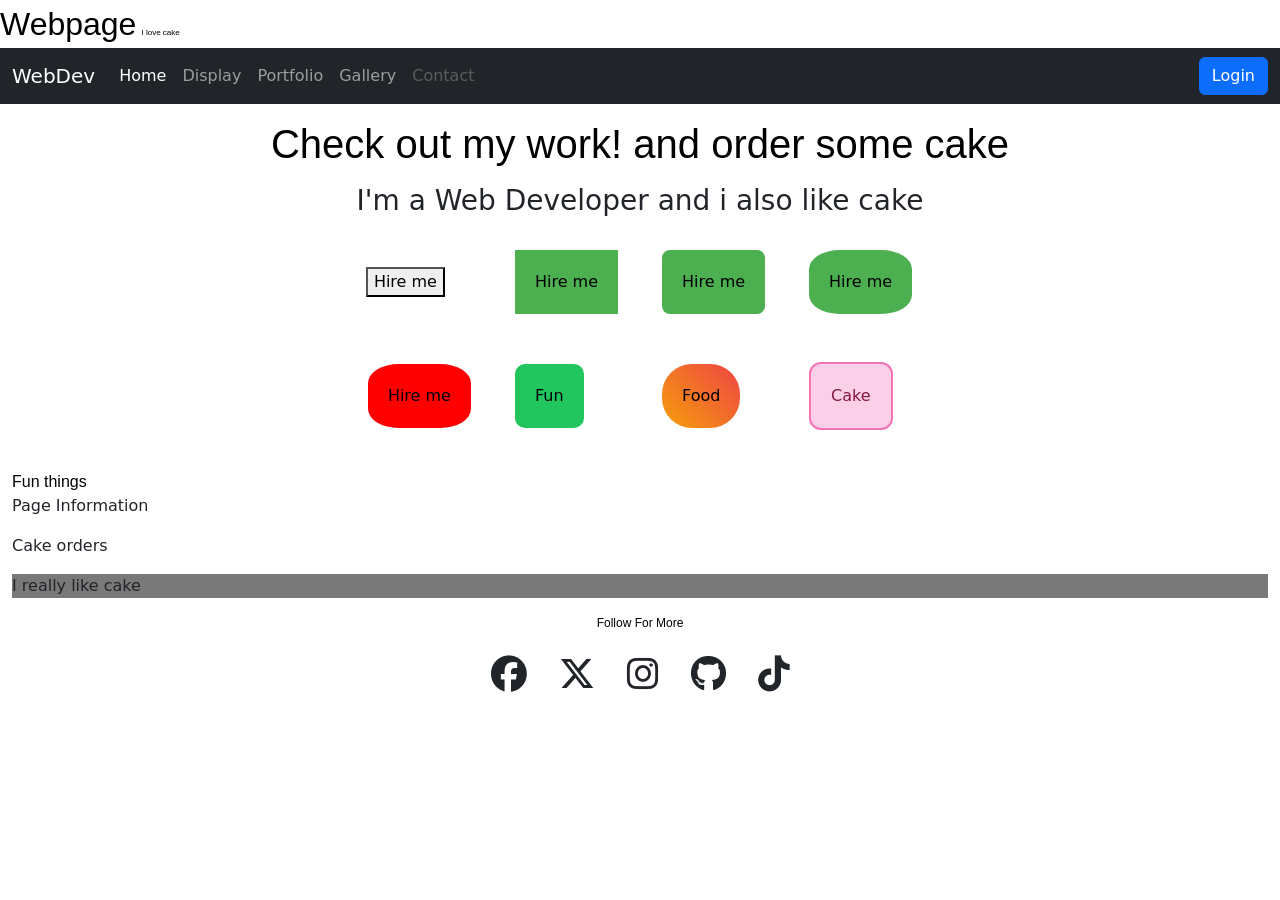
<file: Version4.0/user26.html/index.html>
<!DOCTYPE html>
<html lang="en">
<!--Version 4.0
Name:
Date Completed:
-->

<head>
    <title>Hire Me For Your Web Development Needs or if you need some cake</title>
<span class="title title-large">Webpage</span>
<span class="title title-small">I love cake</span>
    <!-- Meta -->
    <meta charset="utf-8">
    <meta http-equiv="X-UA-Compatible" content="IE=edge">
    <meta name="viewport" content="width=device-width, initial-scale=1, shrink-to-fit=no">
    <meta name="description" content="SHS WebDev Version 4.0 - Index">

    <!-- CSS -->
    <!-- Bootstrap -->
    <link rel="stylesheet" href="https://cdnjs.cloudflare.com/ajax/libs/bootstrap/5.3.2/css/bootstrap.css">

    <!-- Font Awesome -->
    <link rel="stylesheet" href="https://cdnjs.cloudflare.com/ajax/libs/font-awesome/6.5.1/css/all.min.css">

    <!-- Animate -->
    <link rel="stylesheet" href="https://cdnjs.cloudflare.com/ajax/libs/animate.css/4.1.1/animate.min.css">

    <!-- Custom -->
    <link rel="stylesheet" href="CSS/style.css">

    <!-- JavaScript -->
    <script src="https://cdnjs.cloudflare.com/ajax/libs/jquery/3.7.1/jquery.min.js"></script>
    <script src="https://cdnjs.cloudflare.com/ajax/libs/popper.js/2.11.8/umd/popper.min.js"></script>
    <script src="https://cdnjs.cloudflare.com/ajax/libs/bootstrap/5.3.2/js/bootstrap.bundle.min.js"></script>

    <!-- Inline styles -->
    <style type="text/css">
        footer {
            font-size: 12px;
            text-align: center;
        }
    </style>
</head>

<body>

<!---------------- NAV BAR ---------------->
<nav class="navbar navbar-expand-md navbar-dark bg-dark">
    <div class="container-fluid">

        <a href="http://shakonet.isd720.com" class="navbar-brand">WebDev</a>

        <button class="navbar-toggler" type="button" data-bs-toggle="collapse" data-bs-target="#collapsibleNavbar">
            <span class="navbar-toggler-icon"></span>
        </button>

        <div class="collapse navbar-collapse" id="collapsibleNavbar">

            <ul class="navbar-nav me-auto">

                <li class="nav-item">
                    <a href="#" class="nav-link active">Home</a>
                </li>

                <li class="nav-item">
                    <a href="display.html" class="nav-link">Display</a>
                </li>

                <li class="nav-item">
                    <a href="portfolio.html" class="nav-link">Portfolio</a>
                </li>

                <li class="nav-item">
                    <a href="gallery.html" class="nav-link">Gallery</a>
                </li>

                <li class="nav-item">
                    <a href="mailto:sample@gmail.com?Subject=Hello" class="nav-link disabled" tabindex="-1">Contact</a>
                </li>

            </ul>

            <form class="d-flex">
                <button class="btn btn-primary" type="button">Login</button>
            </form>

        </div>
    </div>
</nav>

<!---------------- MAIN CONTENT ---------------->
<main class="container-fluid mt-3">

    <h1 class="text-left my-3 title" tabindex="0">Check out my work! and order some cake</h1>

    <h3 id="topHeading">I'm a Web Developer and i also like cake</h3>

    <table id="hireButtons">

        <tr>
            <td><button>Hire me</button></td>
            <td><button class="button">Hire me</button></td>
            <td><button class="button button-largeRadius">Hire me</button></td>
            <td><button class="button button-smallRadius">Hire me</button></td>
        </tr>

        <tr>
            <td><button class="button button-smallRadius red">Hire me</button></td>
            <td><button class="button fun">Fun</button></td>
            <td><button class="button food">Food</button></td>
            <td><button class="button cake">Cake</button></td>
        </tr>

    </table>

    <div class="pt-3">  

        <span class="title">Fun things</span>

        <div class="content">
            <p>Page Information</p>
            <p>Cake orders</p>
        </div>

        <p id="morecontent">I really like cake</p>

    </div>

</main>

<!---------------- FOOTER ---------------->
<footer>
<table id="hireButtons">

<table id="footerTable">
    <span class="title">Follow For More</span>

    <div class="container py-4" id="footerTable">

        <ul class="list-unstyled d-flex justify-content-center">

            <li class="mx-3"><i class="fa-brands fa-facebook fa-3x"></i></li>
            <li class="mx-3"><i class="fa-brands fa-x-twitter fa-3x"></i></li>
            <li class="mx-3"><i class="fa-brands fa-instagram fa-3x"></i></li>
            <li class="mx-3"><i class="fa-brands fa-github fa-3x"></i></li>
            <li class="mx-3"><i class="fa-brands fa-tiktok fa-3x"></i></li>

        </ul>

    </div>

</footer>

</body>
</html>
</file>
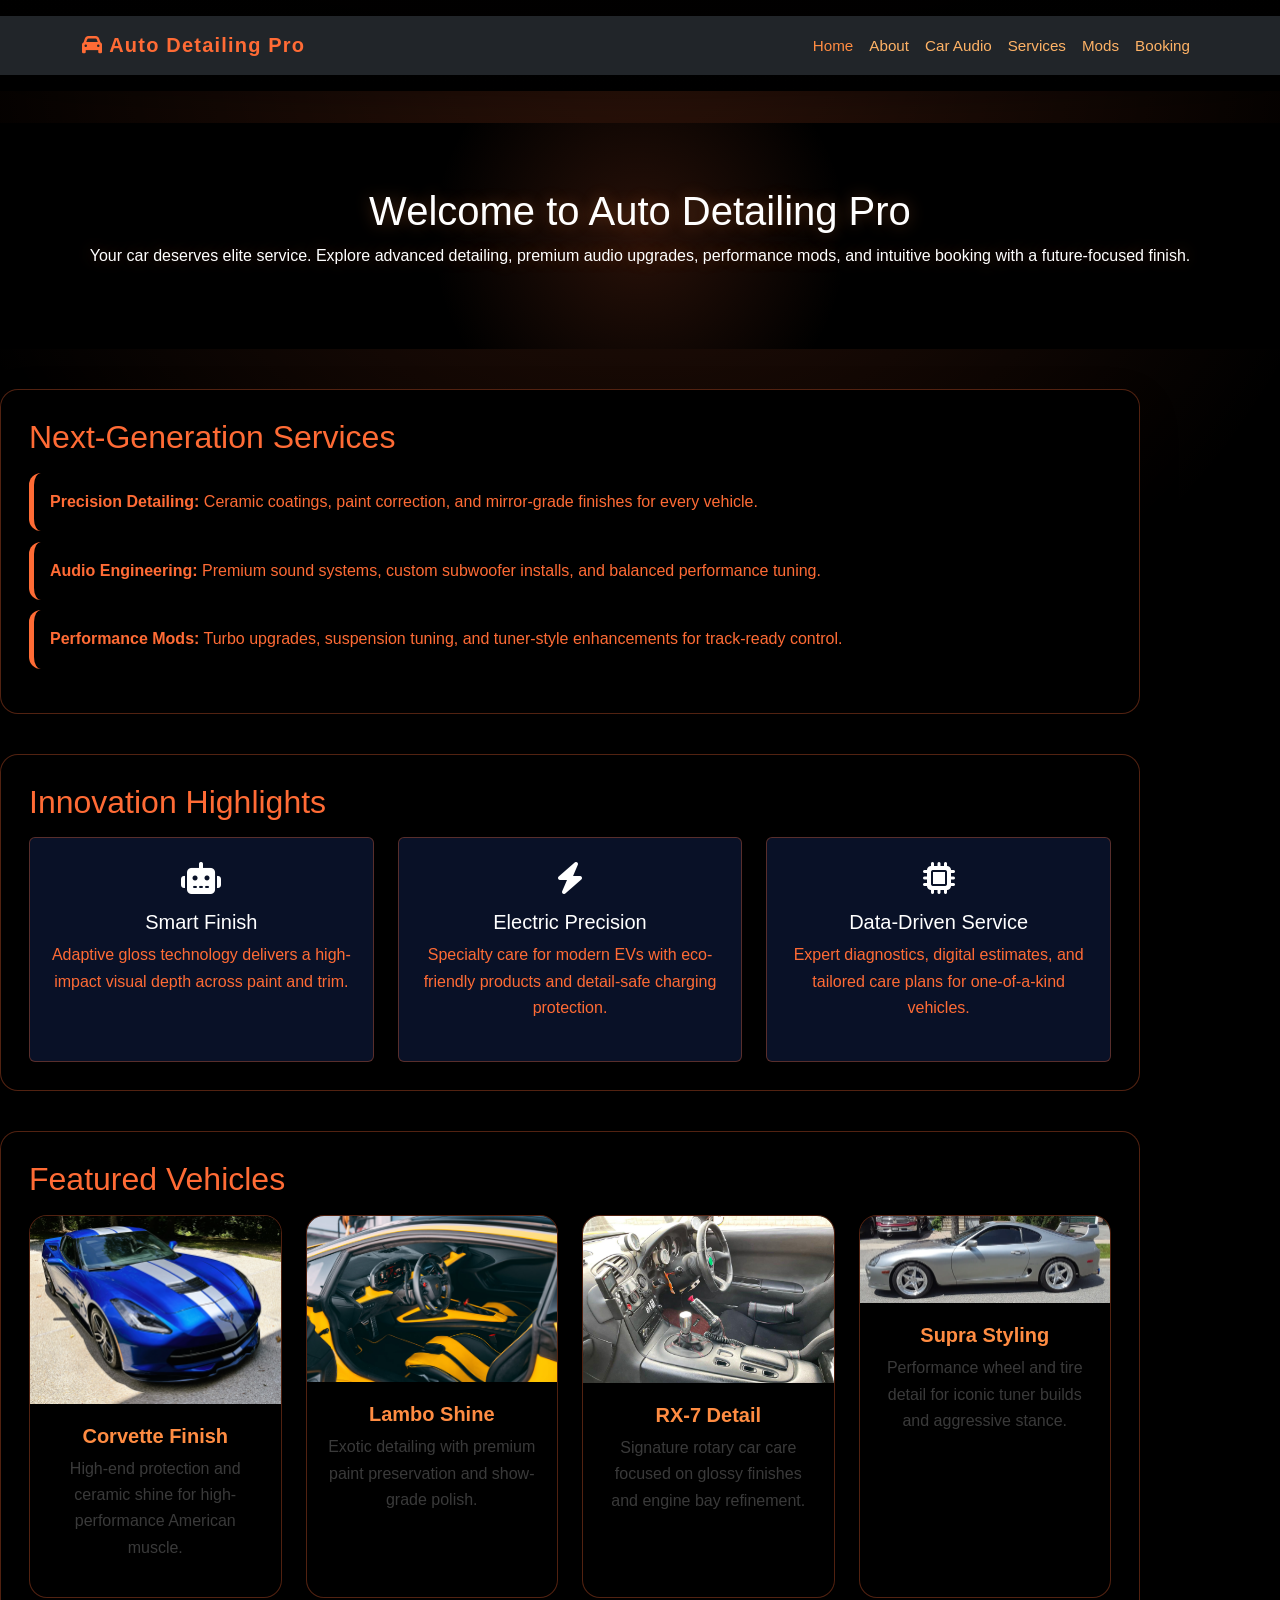
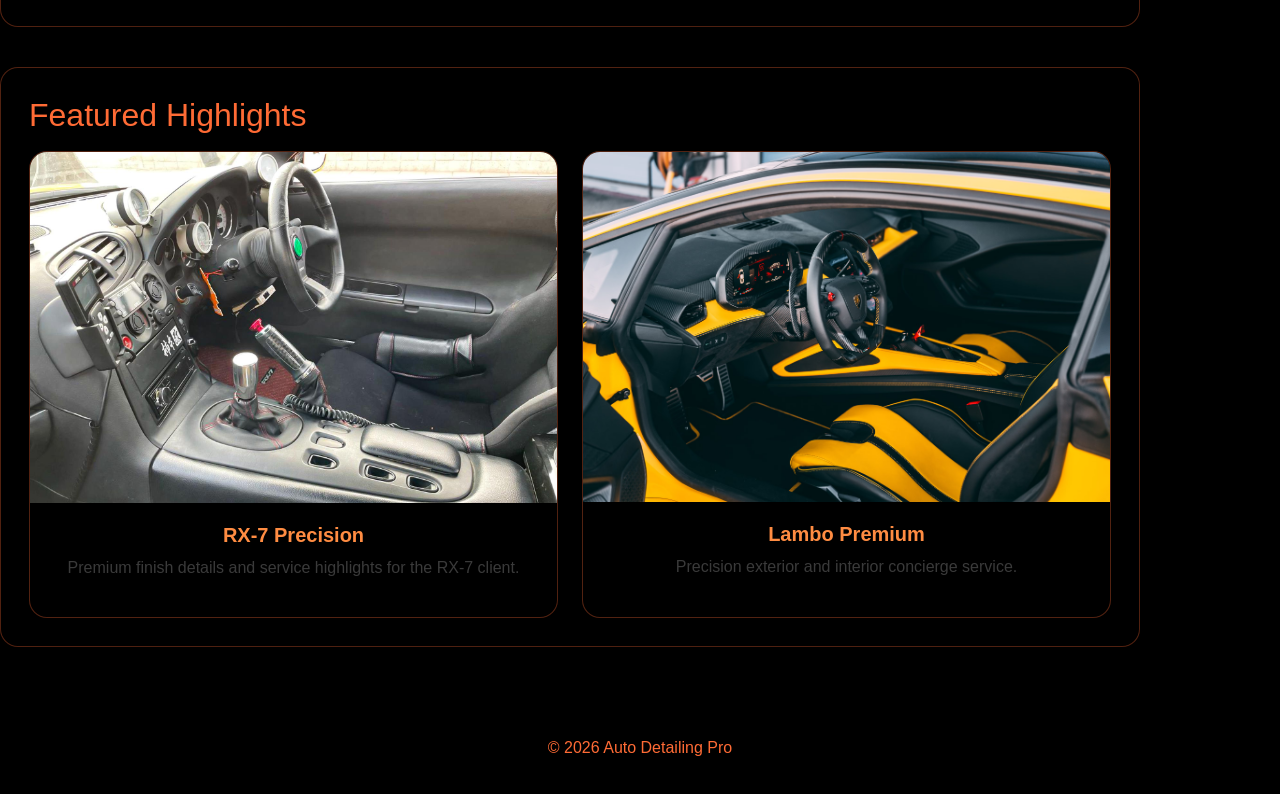
<file: Version6.0/user26.html/index.html>
<!DOCTYPE html>
<html lang="en">
<head>
<meta charset="UTF-8">
<meta name="viewport" content="width=device-width, initial-scale=1.0">
<title>Auto Detailing Pro - Home</title>

<link href="https://cdn.jsdelivr.net/npm/bootstrap@5.3.0/dist/css/bootstrap.min.css" rel="stylesheet">
<link rel="stylesheet" href="https://cdnjs.cloudflare.com/ajax/libs/font-awesome/6.4.0/css/all.min.css">
<link rel="stylesheet" href="CSS/styles.css">
<link rel="icon" type="image/png" href="favicon.png">
</head>

<body>

<header>
<nav class="navbar navbar-expand-lg navbar-dark bg-dark">
<div class="container">
<a class="navbar-brand" href="index.html"><i class="fas fa-car"></i> Auto Detailing Pro</a>
<button class="navbar-toggler" type="button" data-bs-toggle="collapse" data-bs-target="#navbarNav">
<span class="navbar-toggler-icon"></span>
</button>

<div class="collapse navbar-collapse" id="navbarNav">
<ul class="navbar-nav ms-auto">
<li class="nav-item"><a class="nav-link active" href="index.html">Home</a></li>
<li class="nav-item"><a class="nav-link" href="about.html">About</a></li>
<li class="nav-item"><a class="nav-link" href="music.html">Car Audio</a></li>
<li class="nav-item"><a class="nav-link" href="lists.html">Services</a></li>
<li class="nav-item"><a class="nav-link" href="mods.html">Mods</a></li>

<li class="nav-item"><a class="nav-link" href="booking.html">Booking</a></li>
</ul>
</div>
</div>
</nav>
</header>

<main>
<section class="hero-section">
<div class="container">
<h1>Welcome to Auto Detailing Pro</h1>
<p>Your car deserves elite service. Explore advanced detailing, premium audio upgrades, performance mods, and intuitive booking with a future-focused finish.</p>
</div>
</section>

<section class="container section">
<h2>Next-Generation Services</h2>
<ul class="service-list">
<li><strong>Precision Detailing:</strong> Ceramic coatings, paint correction, and mirror-grade finishes for every vehicle.</li>
<li><strong>Audio Engineering:</strong> Premium sound systems, custom subwoofer installs, and balanced performance tuning.</li>
<li><strong>Performance Mods:</strong> Turbo upgrades, suspension tuning, and tuner-style enhancements for track-ready control.</li>
</ul>
</section>

<section class="container section">
<h2>Innovation Highlights</h2>
<div class="row row-cols-1 row-cols-md-3 g-4">
<article class="col">
<div class="card animated-card h-100">
<div class="card-inner">
<div class="card-body text-center py-4">
<i class="fas fa-robot fa-2x mb-3"></i>
<h5>Smart Finish</h5>
<p>Adaptive gloss technology delivers a high-impact visual depth across paint and trim.</p>
</div>
</div>
</div>
</article>
<article class="col">
<div class="card animated-card h-100">
<div class="card-inner">
<div class="card-body text-center py-4">
<i class="fas fa-bolt fa-2x mb-3"></i>
<h5>Electric Precision</h5>
<p>Specialty care for modern EVs with eco-friendly products and detail-safe charging protection.</p>
</div>
</div>
</div>
</article>
<article class="col">
<div class="card animated-card h-100">
<div class="card-inner">
<div class="card-body text-center py-4">
<i class="fas fa-microchip fa-2x mb-3"></i>
<h5>Data-Driven Service</h5>
<p>Expert diagnostics, digital estimates, and tailored care plans for one-of-a-kind vehicles.</p>
</div>
</div>
</div>
</article>
</div>
</section>

<section class="container section gallery-section">
<h2>Featured Vehicles</h2>
<div class="row row-cols-1 row-cols-md-2 row-cols-xl-4 g-4">
<div class="col">
<div class="card gallery-item h-100">
<img src="Corvette detailed.webp" alt="Corvette detailed" class="card-img-top img-fluid">
<div class="card-body text-center">
<h5>Corvette Finish</h5>
<p>High-end protection and ceramic shine for high-performance American muscle.</p>
</div>
</div>
</div>
<div class="col">
<div class="card gallery-item h-100">
<img src="Lambo.webp" alt="Lambo detailing" class="card-img-top img-fluid">
<div class="card-body text-center">
<h5>Lambo Shine</h5>
<p>Exotic detailing with premium paint preservation and show-grade polish.</p>
</div>
</div>
</div>
<div class="col">
<div class="card gallery-item h-100">
<img src="Mazda rx7.webp" alt="Mazda RX-7" class="card-img-top img-fluid">
<div class="card-body text-center">
<h5>RX-7 Detail</h5>
<p>Signature rotary car care focused on glossy finishes and engine bay refinement.</p>
</div>
</div>
</div>
<div class="col">
<div class="card gallery-item h-100">
<img src="SUpra mk4 tires.webp" alt="Supra Mk4 tires" class="card-img-top img-fluid">
<div class="card-body text-center">
<h5>Supra Styling</h5>
<p>Performance wheel and tire detail for iconic tuner builds and aggressive stance.</p>
</div>
</div>
</div>
</div>
</section>

<section class="container section">
<h2>Featured Highlights</h2>
<div class="row row-cols-1 row-cols-md-2 g-4">
<div class="col">
<div class="card gallery-item h-100">
<img src="Mazda rx7.webp" alt="Mazda RX-7" class="card-img-top img-fluid">
<div class="card-body text-center">
<h5>RX-7 Precision</h5>
<p>Premium finish details and service highlights for the RX-7 client.</p>
</div>
</div>
</div>
<div class="col">
<div class="card gallery-item h-100">
<img src="Lambo.webp" alt="Lambo" class="card-img-top img-fluid">
<div class="card-body text-center">
<h5>Lambo Premium</h5>
<p>Precision exterior and interior concierge service.</p>
</div>
</div>
</div>
</div>
</section>
</main>

<footer>
<div class="container">
<p>&copy; 2026 Auto Detailing Pro</p>
</div>
</footer>

<script src="https://cdn.jsdelivr.net/npm/bootstrap@5.3.0/dist/js/bootstrap.bundle.min.js"></script>
</body>
</html>
</file>
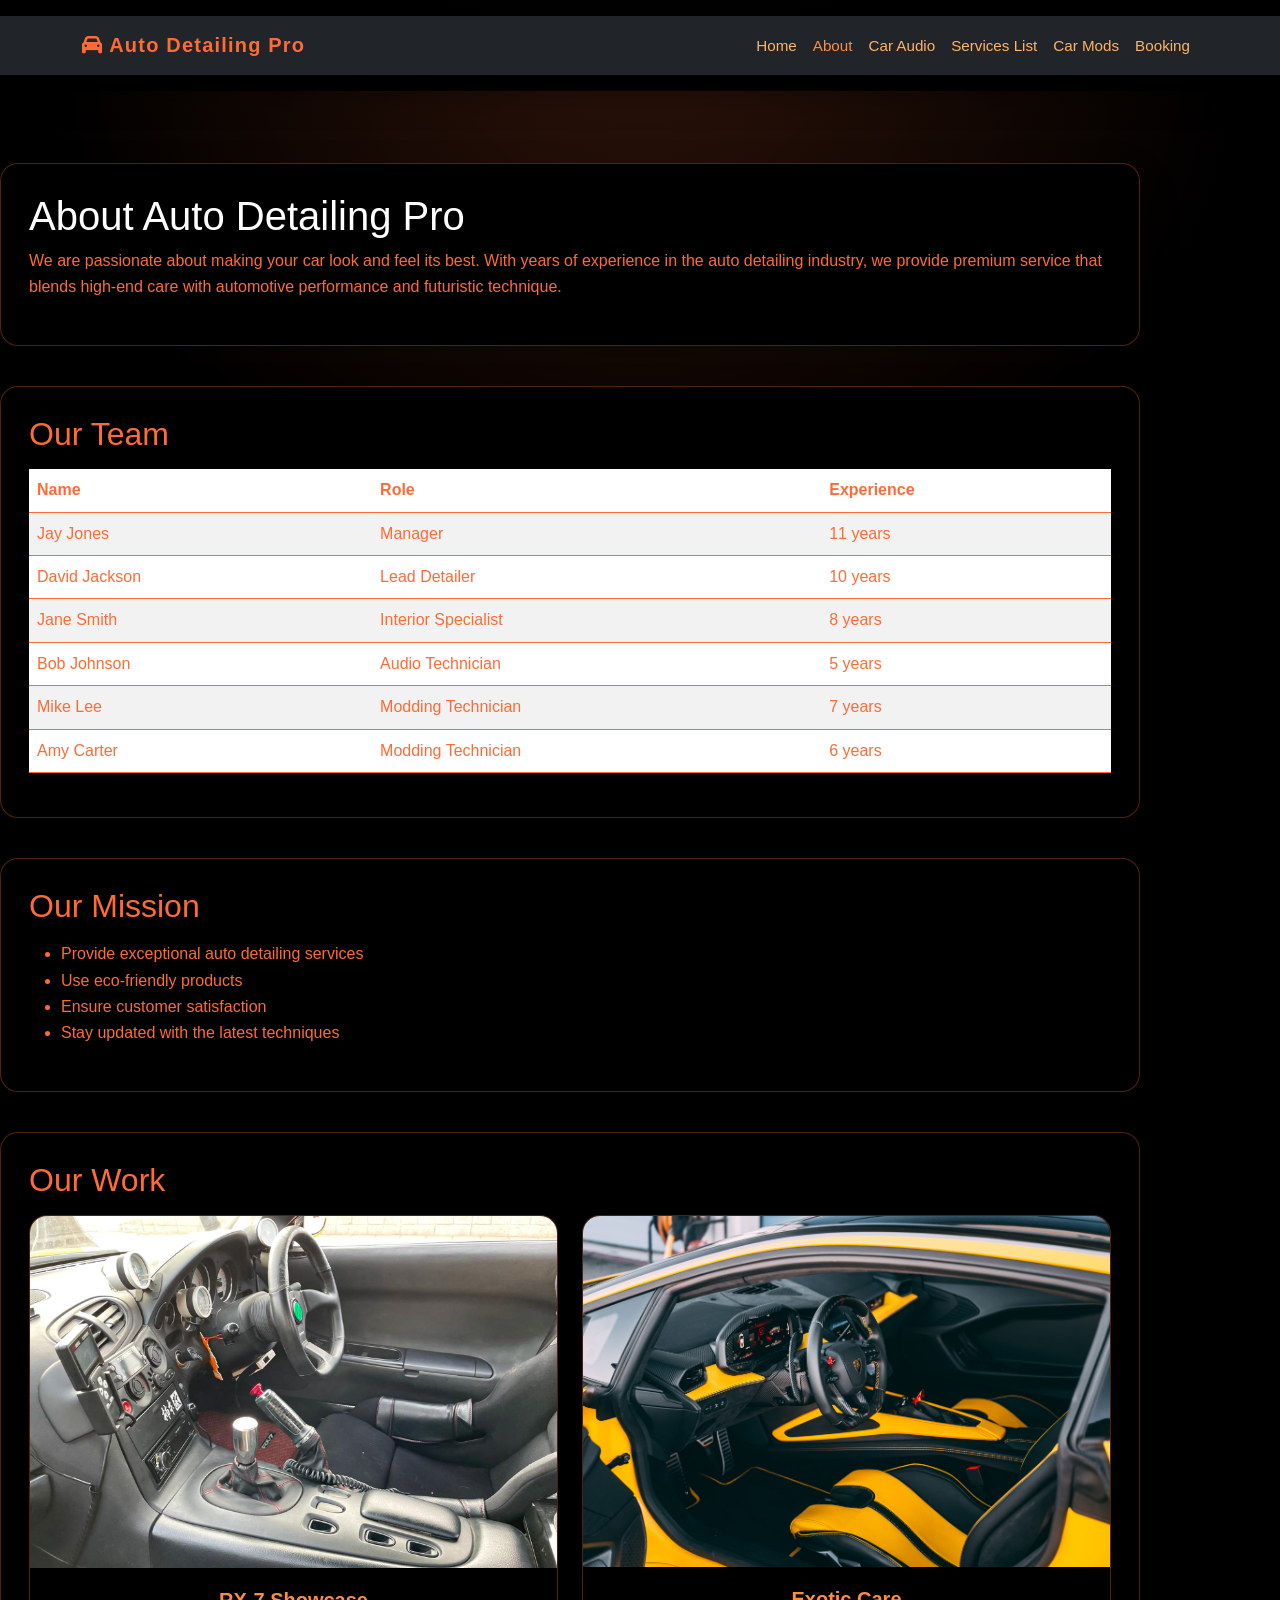
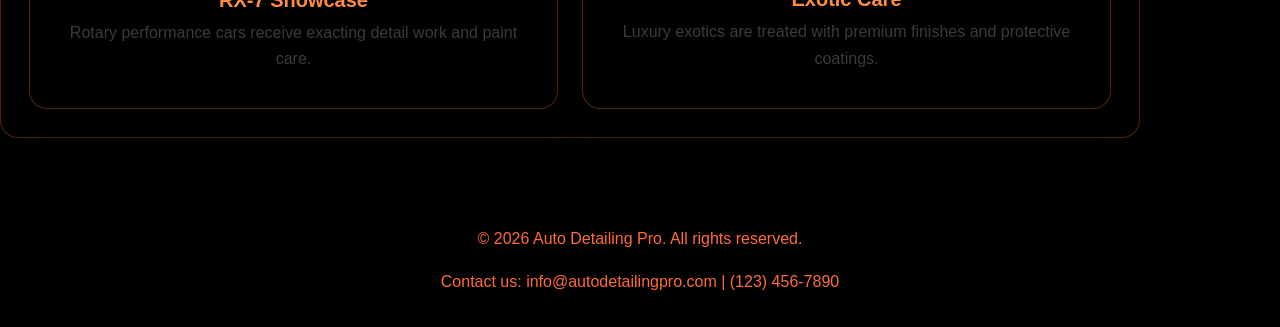
<file: Version6.0/user26.html/about.html>
<!DOCTYPE html>
<html lang="en">
<head>
<meta charset="UTF-8">
<meta name="viewport" content="width=device-width, initial-scale=1.0">
<title>Auto Detailing Services - About</title>

<link href="https://cdn.jsdelivr.net/npm/bootstrap@5.3.0/dist/css/bootstrap.min.css" rel="stylesheet">
<link rel="stylesheet" href="https://cdnjs.cloudflare.com/ajax/libs/font-awesome/6.4.0/css/all.min.css">
<link rel="stylesheet" href="CSS/styles.css">
<link rel="icon" type="image/png" href="favicon.png">
</head>

<body>

<header>
<nav class="navbar navbar-expand-lg navbar-dark bg-dark">
<div class="container">
<a class="navbar-brand" href="index.html"><i class="fas fa-car"></i> Auto Detailing Pro</a>
<button class="navbar-toggler" type="button" data-bs-toggle="collapse" data-bs-target="#navbarNav">
<span class="navbar-toggler-icon"></span>
</button>

<div class="collapse navbar-collapse" id="navbarNav">
<ul class="navbar-nav ms-auto">
<li class="nav-item"><a class="nav-link" href="index.html">Home</a></li>
<li class="nav-item"><a class="nav-link active" href="about.html">About</a></li>
<li class="nav-item"><a class="nav-link" href="music.html">Car Audio</a></li>
<li class="nav-item"><a class="nav-link" href="lists.html">Services List</a></li>
<li class="nav-item"><a class="nav-link" href="mods.html">Car Mods</a></li>

<li class="nav-item"><a class="nav-link" href="booking.html">Booking</a></li>
</ul>
</div>
</div>
</nav>
</header>

<main>
<section class="container section">
<h1>About Auto Detailing Pro</h1>
<p id="about-summary">We are passionate about making your car look and feel its best. With years of experience in the auto detailing industry, we provide premium service that blends high-end care with automotive performance and futuristic technique.</p>
</section>

<section class="container section">
<h2>Our Team</h2>
<table class="table table-striped">
<thead>
<tr><th>Name</th><th>Role</th><th>Experience</th></tr>
</thead>
<tbody>
<tr><td>Jay Jones</td><td>Manager</td><td>11 years</td></tr>
<tr><td>David Jackson</td><td>Lead Detailer</td><td>10 years</td></tr>
<tr><td>Jane Smith</td><td>Interior Specialist</td><td>8 years</td></tr>
<tr><td>Bob Johnson</td><td>Audio Technician</td><td>5 years</td></tr>
<tr><td>Mike Lee</td><td>Modding Technician</td><td>7 years</td></tr>
<tr><td>Amy Carter</td><td>Modding Technician</td><td>6 years</td></tr>
</tbody>
</table>
</section>

<section class="container section">
<h2>Our Mission</h2>
<ul>
<li>Provide exceptional auto detailing services</li>
<li>Use eco-friendly products</li>
<li>Ensure customer satisfaction</li>
<li>Stay updated with the latest techniques</li>
</ul>
</section>

<section class="container section gallery-section">
<h2>Our Work</h2>
<div class="row row-cols-1 row-cols-md-2 g-4">
<div class="col">
<div class="card gallery-item h-100">
<img src="Mazda rx7.webp" alt="Mazda RX-7 detail" class="card-img-top img-fluid">
<div class="card-body text-center">
<h5>RX-7 Showcase</h5>
<p>Rotary performance cars receive exacting detail work and paint care.</p>
</div>
</div>
</div>
<div class="col">
<div class="card gallery-item h-100">
<img src="Lambo.webp" alt="Lambo detail" class="card-img-top img-fluid">
<div class="card-body text-center">
<h5>Exotic Care</h5>
<p>Luxury exotics are treated with premium finishes and protective coatings.</p>
</div>
</div>
</div>
</div>
</section>
</main>

<footer>
<div class="container">
<p>&copy; 2026 Auto Detailing Pro. All rights reserved.</p>
<p>Contact us: info@autodetailingpro.com | (123) 456-7890</p>
</div>
</footer>

<script src="https://cdn.jsdelivr.net/npm/bootstrap@5.3.0/dist/js/bootstrap.bundle.min.js"></script>
</body>
</html>
</file>
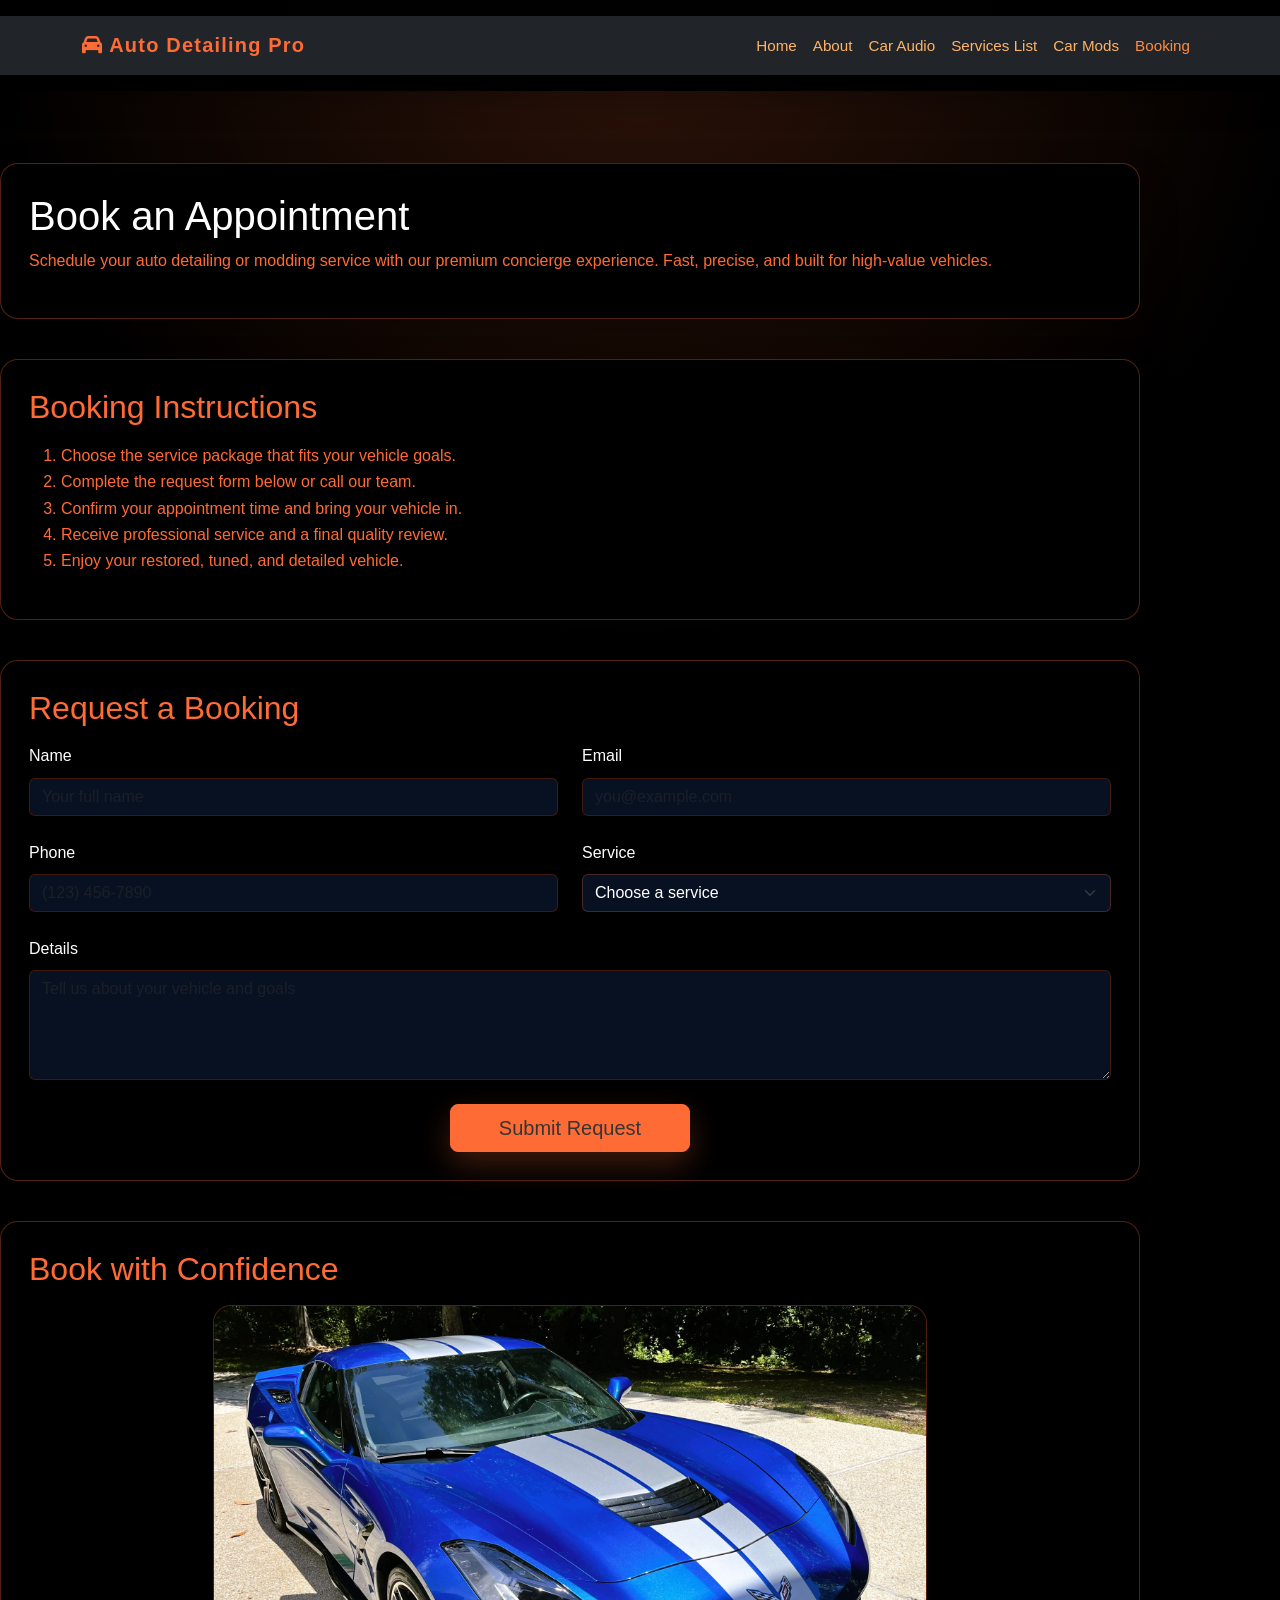
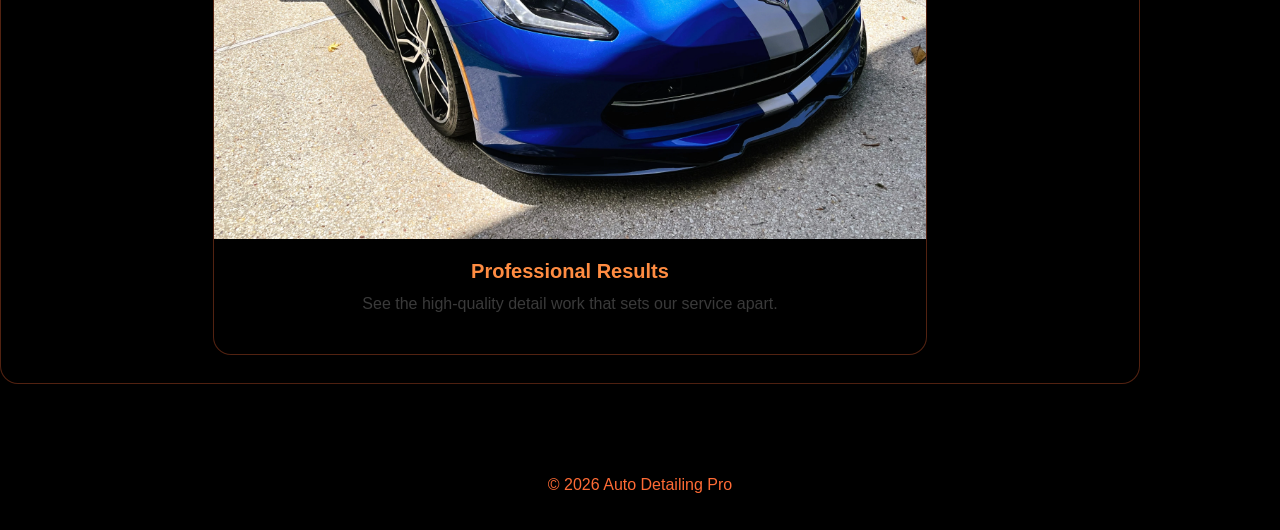
<file: Version6.0/user26.html/booking.html>
<!DOCTYPE html>
<html lang="en">
<head>
<meta charset="UTF-8">
<meta name="viewport" content="width=device-width, initial-scale=1.0">
<title>Auto Detailing Services - Booking</title>

<link href="https://cdn.jsdelivr.net/npm/bootstrap@5.3.0/dist/css/bootstrap.min.css" rel="stylesheet">
<link rel="stylesheet" href="https://cdnjs.cloudflare.com/ajax/libs/font-awesome/6.4.0/css/all.min.css">
<link rel="stylesheet" href="CSS/styles.css">
<link rel="icon" type="image/png" href="favicon.png">
</head>

<body>

<header>
<nav class="navbar navbar-expand-lg navbar-dark bg-dark">
<div class="container">
<a class="navbar-brand" href="index.html"><i class="fas fa-car"></i> Auto Detailing Pro</a>
<button class="navbar-toggler" type="button" data-bs-toggle="collapse" data-bs-target="#navbarNav">
<span class="navbar-toggler-icon"></span>
</button>

<div class="collapse navbar-collapse" id="navbarNav">
<ul class="navbar-nav ms-auto">
<li class="nav-item"><a class="nav-link" href="index.html">Home</a></li>
<li class="nav-item"><a class="nav-link" href="about.html">About</a></li>
<li class="nav-item"><a class="nav-link" href="music.html">Car Audio</a></li>
<li class="nav-item"><a class="nav-link" href="lists.html">Services List</a></li>
<li class="nav-item"><a class="nav-link" href="mods.html">Car Mods</a></li>
<li class="nav-item"><a class="nav-link active" href="booking.html">Booking</a></li>
</ul>
</div>
</div>
</nav>
</header>

<main>
<section class="container section">
<h1>Book an Appointment</h1>
<p>Schedule your auto detailing or modding service with our premium concierge experience. Fast, precise, and built for high-value vehicles.</p>
</section>

<section class="container section">
<h2>Booking Instructions</h2>
<ol>
<li>Choose the service package that fits your vehicle goals.</li>
<li>Complete the request form below or call our team.</li>
<li>Confirm your appointment time and bring your vehicle in.</li>
<li>Receive professional service and a final quality review.</li>
<li>Enjoy your restored, tuned, and detailed vehicle.</li>
</ol>
</section>

<section class="container section">
<h2>Request a Booking</h2>
<form>
<div class="row g-4">
<div class="col-md-6">
<label for="name" class="form-label">Name</label>
<input type="text" class="form-control" id="name" placeholder="Your full name">
</div>
<div class="col-md-6">
<label for="email" class="form-label">Email</label>
<input type="email" class="form-control" id="email" placeholder="you@example.com">
</div>
<div class="col-md-6">
<label for="phone" class="form-label">Phone</label>
<input type="tel" class="form-control" id="phone" placeholder="(123) 456-7890">
</div>
<div class="col-md-6">
<label for="service" class="form-label">Service</label>
<select id="service" class="form-select">
<option selected>Choose a service</option>
<option>Signature Wash</option>
<option>Full Detail</option>
<option>Premium Audio</option>
<option>Mod Tuning</option>
</select>
</div>
<div class="col-12">
<label for="message" class="form-label">Details</label>
<textarea class="form-control" id="message" rows="4" placeholder="Tell us about your vehicle and goals"></textarea>
</div>
<div class="col-12 text-center">
<button type="submit" class="btn btn-action btn-lg px-5">Submit Request</button>
</div>
</div>
</form>
</section>

<section class="container section gallery-section">
<h2>Book with Confidence</h2>
<div class="row justify-content-center">
<div class="col-12 col-md-8">
<div class="card gallery-item h-100">
<img src="Corvette detailed.webp" alt="Corvette detailed" class="card-img-top img-fluid">
<div class="card-body text-center">
<h5>Professional Results</h5>
<p>See the high-quality detail work that sets our service apart.</p>
</div>
</div>
</div>
</div>
</section>
</main>

<footer>
<div class="container">
<p>&copy; 2026 Auto Detailing Pro</p>
</div>
</footer>

<script src="https://cdn.jsdelivr.net/npm/bootstrap@5.3.0/dist/js/bootstrap.bundle.min.js"></script>
</body>
</html>
</file>
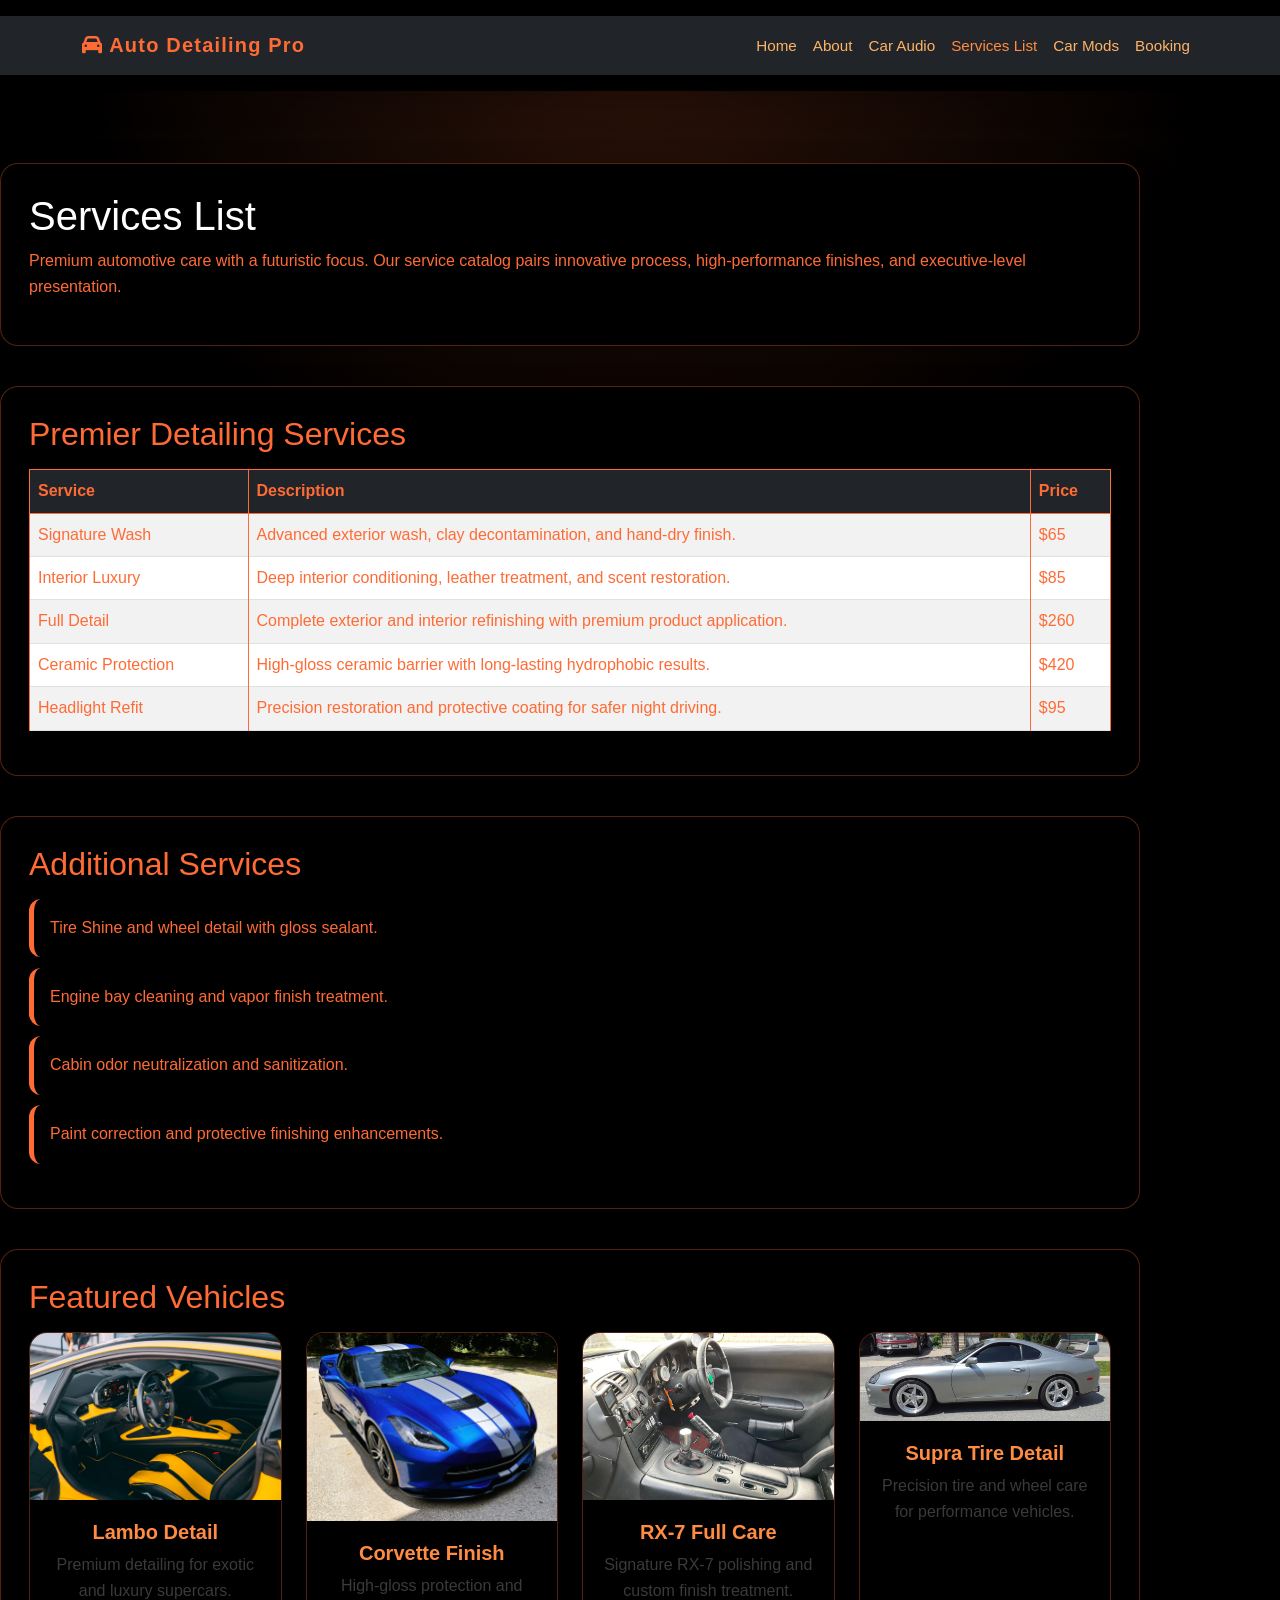
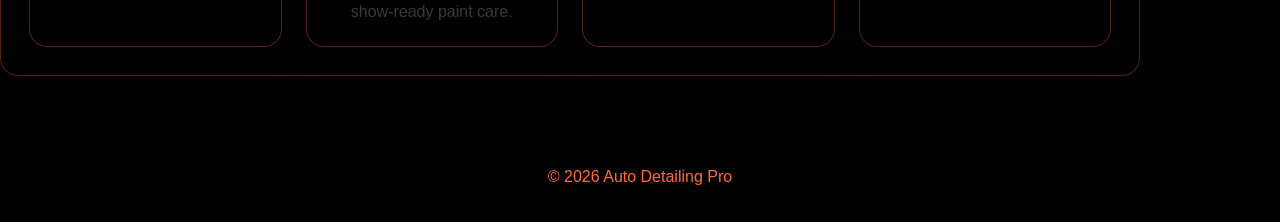
<file: Version6.0/user26.html/lists.html>
<!DOCTYPE html>
<html lang="en">
<head>
<meta charset="UTF-8">
<meta name="viewport" content="width=device-width, initial-scale=1.0">
<title>Auto Detailing Services - Services List</title>

<link href="https://cdn.jsdelivr.net/npm/bootstrap@5.3.0/dist/css/bootstrap.min.css" rel="stylesheet">
<link rel="stylesheet" href="https://cdnjs.cloudflare.com/ajax/libs/font-awesome/6.4.0/css/all.min.css">
<link rel="stylesheet" href="CSS/styles.css">
<link rel="icon" type="image/png" href="favicon.png">
</head>

<body>

<header>
<nav class="navbar navbar-expand-lg navbar-dark bg-dark">
<div class="container">
<a class="navbar-brand" href="index.html"><i class="fas fa-car"></i> Auto Detailing Pro</a>

<button class="navbar-toggler" type="button" data-bs-toggle="collapse" data-bs-target="#navbarNav">
<span class="navbar-toggler-icon"></span>
</button>

<div class="collapse navbar-collapse" id="navbarNav">
<ul class="navbar-nav ms-auto">
<li class="nav-item"><a class="nav-link" href="index.html">Home</a></li>
<li class="nav-item"><a class="nav-link" href="about.html">About</a></li>
<li class="nav-item"><a class="nav-link" href="music.html">Car Audio</a></li>
<li class="nav-item"><a class="nav-link active" href="lists.html">Services List</a></li>
<li class="nav-item"><a class="nav-link" href="mods.html">Car Mods</a></li>
<li class="nav-item"><a class="nav-link" href="booking.html">Booking</a></li>
</ul>
</div>
</div>
</nav>
</header>

<main>
<section class="container section">
<h1>Services List</h1>
<p>Premium automotive care with a futuristic focus. Our service catalog pairs innovative process, high-performance finishes, and executive-level presentation.</p>
</section>

<section class="container section">
<h2>Premier Detailing Services</h2>
<table class="table table-bordered table-striped">
<thead class="table-dark">
<tr><th>Service</th><th>Description</th><th>Price</th></tr>
</thead>
<tbody>
<tr><td>Signature Wash</td><td>Advanced exterior wash, clay decontamination, and hand-dry finish.</td><td>$65</td></tr>
<tr><td>Interior Luxury</td><td>Deep interior conditioning, leather treatment, and scent restoration.</td><td>$85</td></tr>
<tr><td>Full Detail</td><td>Complete exterior and interior refinishing with premium product application.</td><td>$260</td></tr>
<tr><td>Ceramic Protection</td><td>High-gloss ceramic barrier with long-lasting hydrophobic results.</td><td>$420</td></tr>
<tr><td>Headlight Refit</td><td>Precision restoration and protective coating for safer night driving.</td><td>$95</td></tr>
</tbody>
</table>
</section>

<section class="container section">
<h2>Additional Services</h2>
<ul class="service-list">
<li>Tire Shine and wheel detail with gloss sealant.</li>
<li>Engine bay cleaning and vapor finish treatment.</li>
<li>Cabin odor neutralization and sanitization.</li>
<li>Paint correction and protective finishing enhancements.</li>
</ul>
</section>

<section class="container section gallery-section">
<h2>Featured Vehicles</h2>
<div class="row row-cols-1 row-cols-md-2 row-cols-xl-4 g-4">
<div class="col">
<div class="card gallery-item h-100">
<img src="Lambo.webp" alt="Lambo detailed service" class="card-img-top img-fluid">
<div class="card-body text-center">
<h5 class="card-title">Lambo Detail</h5>
<p class="card-text">Premium detailing for exotic and luxury supercars.</p>
</div>
</div>
</div>
<div class="col">
<div class="card gallery-item h-100">
<img src="Corvette detailed.webp" alt="Corvette detailed service" class="card-img-top img-fluid">
<div class="card-body text-center">
<h5 class="card-title">Corvette Finish</h5>
<p class="card-text">High-gloss protection and show-ready paint care.</p>
</div>
</div>
</div>
<div class="col">
<div class="card gallery-item h-100">
<img src="Mazda rx7.webp" alt="Mazda RX-7 detailed service" class="card-img-top img-fluid">
<div class="card-body text-center">
<h5 class="card-title">RX-7 Full Care</h5>
<p class="card-text">Signature RX-7 polishing and custom finish treatment.</p>
</div>
</div>
</div>
<div class="col">
<div class="card gallery-item h-100">
<img src="SUpra mk4 tires.webp" alt="Supra Mk4 tires service" class="card-img-top img-fluid">
<div class="card-body text-center">
<h5 class="card-title">Supra Tire Detail</h5>
<p class="card-text">Precision tire and wheel care for performance vehicles.</p>
</div>
</div>
</div>
</div>
</section>
</main>

<footer>
<div class="container">
<p>&copy; 2026 Auto Detailing Pro</p>
</div>
</footer>

<script src="https://cdn.jsdelivr.net/npm/bootstrap@5.3.0/dist/js/bootstrap.bundle.min.js"></script>
</body>
</html>
</file>
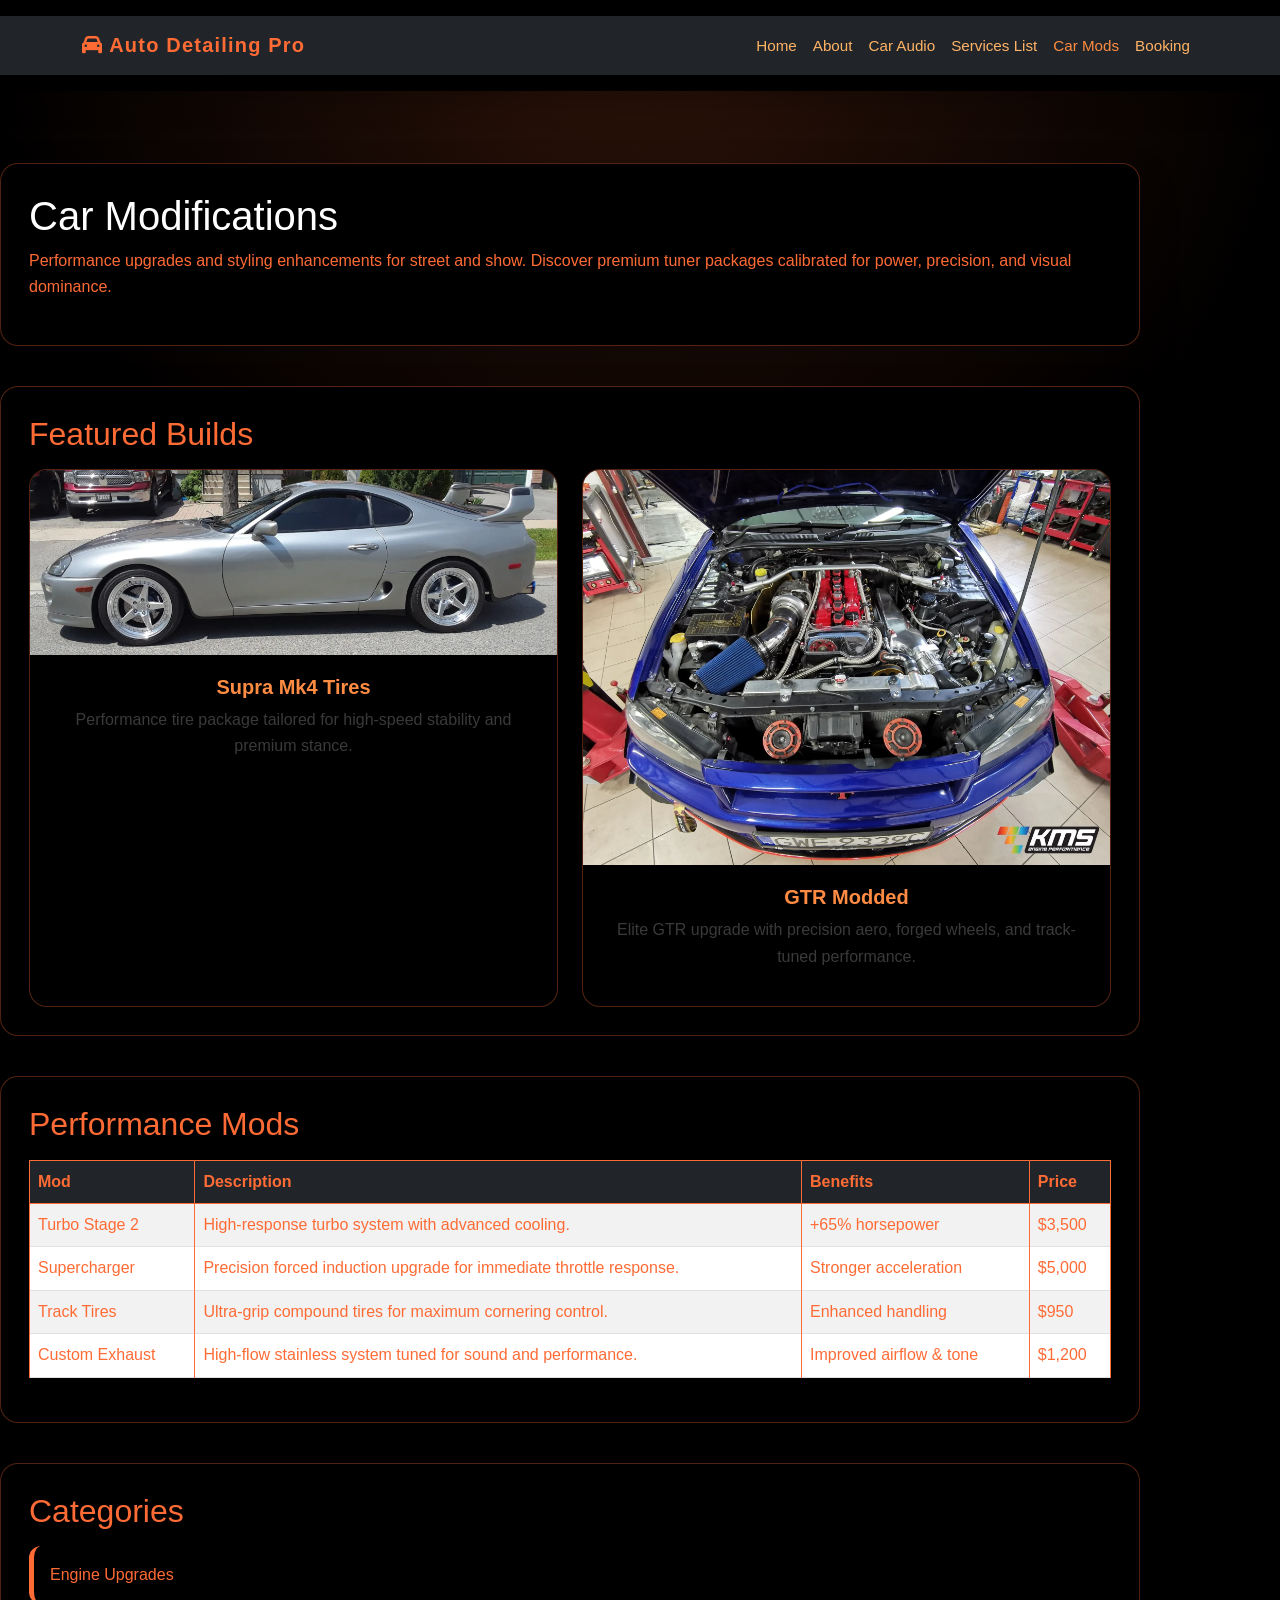
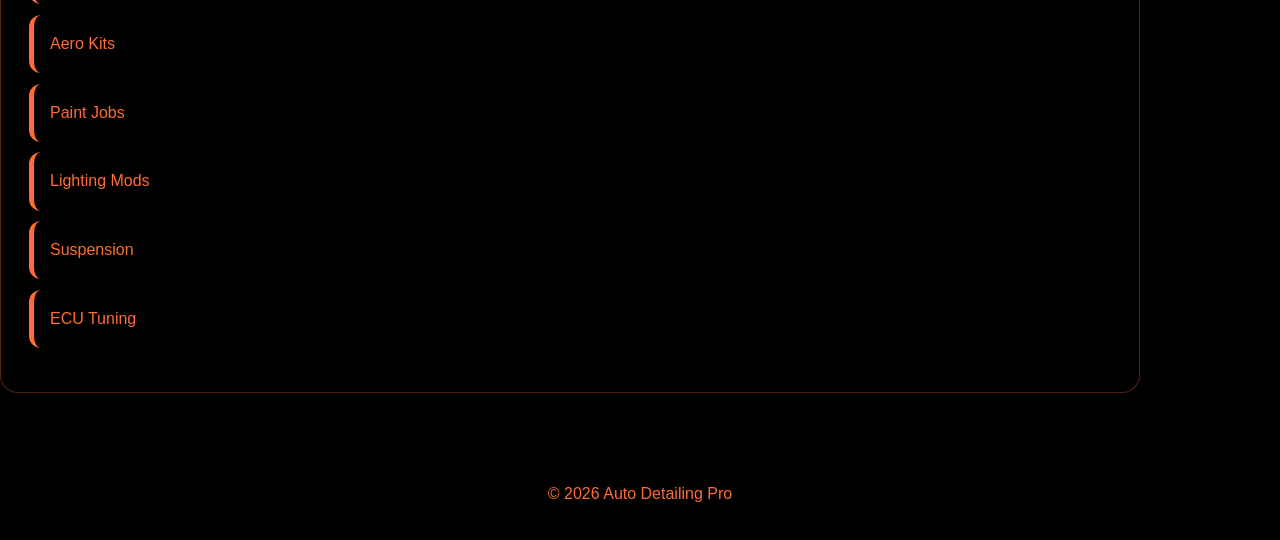
<file: Version6.0/user26.html/mods.html>
<!DOCTYPE html>
<html lang="en">
<head>
<meta charset="UTF-8">
<meta name="viewport" content="width=device-width, initial-scale=1.0">
<title>Auto Detailing Services - Car Mods</title>

<link href="https://cdn.jsdelivr.net/npm/bootstrap@5.3.0/dist/css/bootstrap.min.css" rel="stylesheet">
<link rel="stylesheet" href="https://cdnjs.cloudflare.com/ajax/libs/font-awesome/6.4.0/css/all.min.css">
<link rel="stylesheet" href="CSS/styles.css">
<link rel="icon" type="image/png" href="favicon.png">
</head>

<body>

<header>
<nav class="navbar navbar-expand-lg navbar-dark bg-dark">
<div class="container">
<a class="navbar-brand" href="index.html"><i class="fas fa-car"></i> Auto Detailing Pro</a>

<button class="navbar-toggler" type="button" data-bs-toggle="collapse" data-bs-target="#navbarNav">
<span class="navbar-toggler-icon"></span>
</button>

<div class="collapse navbar-collapse" id="navbarNav">
<ul class="navbar-nav ms-auto">
<li class="nav-item"><a class="nav-link" href="index.html">Home</a></li>
<li class="nav-item"><a class="nav-link" href="about.html">About</a></li>
<li class="nav-item"><a class="nav-link" href="music.html">Car Audio</a></li>
<li class="nav-item"><a class="nav-link" href="lists.html">Services List</a></li>
<li class="nav-item"><a class="nav-link active" href="mods.html">Car Mods</a></li>
<li class="nav-item"><a class="nav-link" href="booking.html">Booking</a></li>
</ul>
</div>
</div>
</nav>
</header>

<main>
<section class="container section">
<h1>Car Modifications</h1>
<p>Performance upgrades and styling enhancements for street and show. Discover premium tuner packages calibrated for power, precision, and visual dominance.</p>
</section>

<section class="container section">
<h2>Featured Builds</h2>
<div class="row row-cols-1 row-cols-md-2 g-4">
<article class="col">
<div class="card gallery-item h-100">
<img src="SUpra mk4 tires.webp" alt="Supra Mk4 tires" class="card-img-top img-fluid">
<div class="card-body text-center">
<h5>Supra Mk4 Tires</h5>
<p>Performance tire package tailored for high-speed stability and premium stance.</p>
</div>
</div>
</article>
<article class="col">
<div class="card gallery-item h-100">
<img src="GTR modded image.webp" alt="GTR modded" class="card-img-top img-fluid">
<div class="card-body text-center">
<h5>GTR Modded</h5>
<p>Elite GTR upgrade with precision aero, forged wheels, and track-tuned performance.</p>
</div>
</div>
</article>
</div>
</section>

<section class="container section">
<h2>Performance Mods</h2>
<table class="table table-bordered table-striped">
<thead class="table-dark">
<tr><th>Mod</th><th>Description</th><th>Benefits</th><th>Price</th></tr>
</thead>
<tbody>
<tr><td>Turbo Stage 2</td><td>High-response turbo system with advanced cooling.</td><td>+65% horsepower</td><td>$3,500</td></tr>
<tr><td>Supercharger</td><td>Precision forced induction upgrade for immediate throttle response.</td><td>Stronger acceleration</td><td>$5,000</td></tr>
<tr><td>Track Tires</td><td>Ultra-grip compound tires for maximum cornering control.</td><td>Enhanced handling</td><td>$950</td></tr>
<tr><td>Custom Exhaust</td><td>High-flow stainless system tuned for sound and performance.</td><td>Improved airflow & tone</td><td>$1,200</td></tr>
</tbody>
</table>
</section>

<section class="container section">
<h2>Categories</h2>
<ul class="service-list">
<li>Engine Upgrades</li>
<li>Aero Kits</li>
<li>Paint Jobs</li>
<li>Lighting Mods</li>
<li>Suspension</li>
<li>ECU Tuning</li>
</ul>
</section>
</main>

<footer>
<div class="container">
<p>&copy; 2026 Auto Detailing Pro</p>
</div>
</footer>

<script src="https://cdn.jsdelivr.net/npm/bootstrap@5.3.0/dist/js/bootstrap.bundle.min.js"></script>
</body>
</html>
</file>
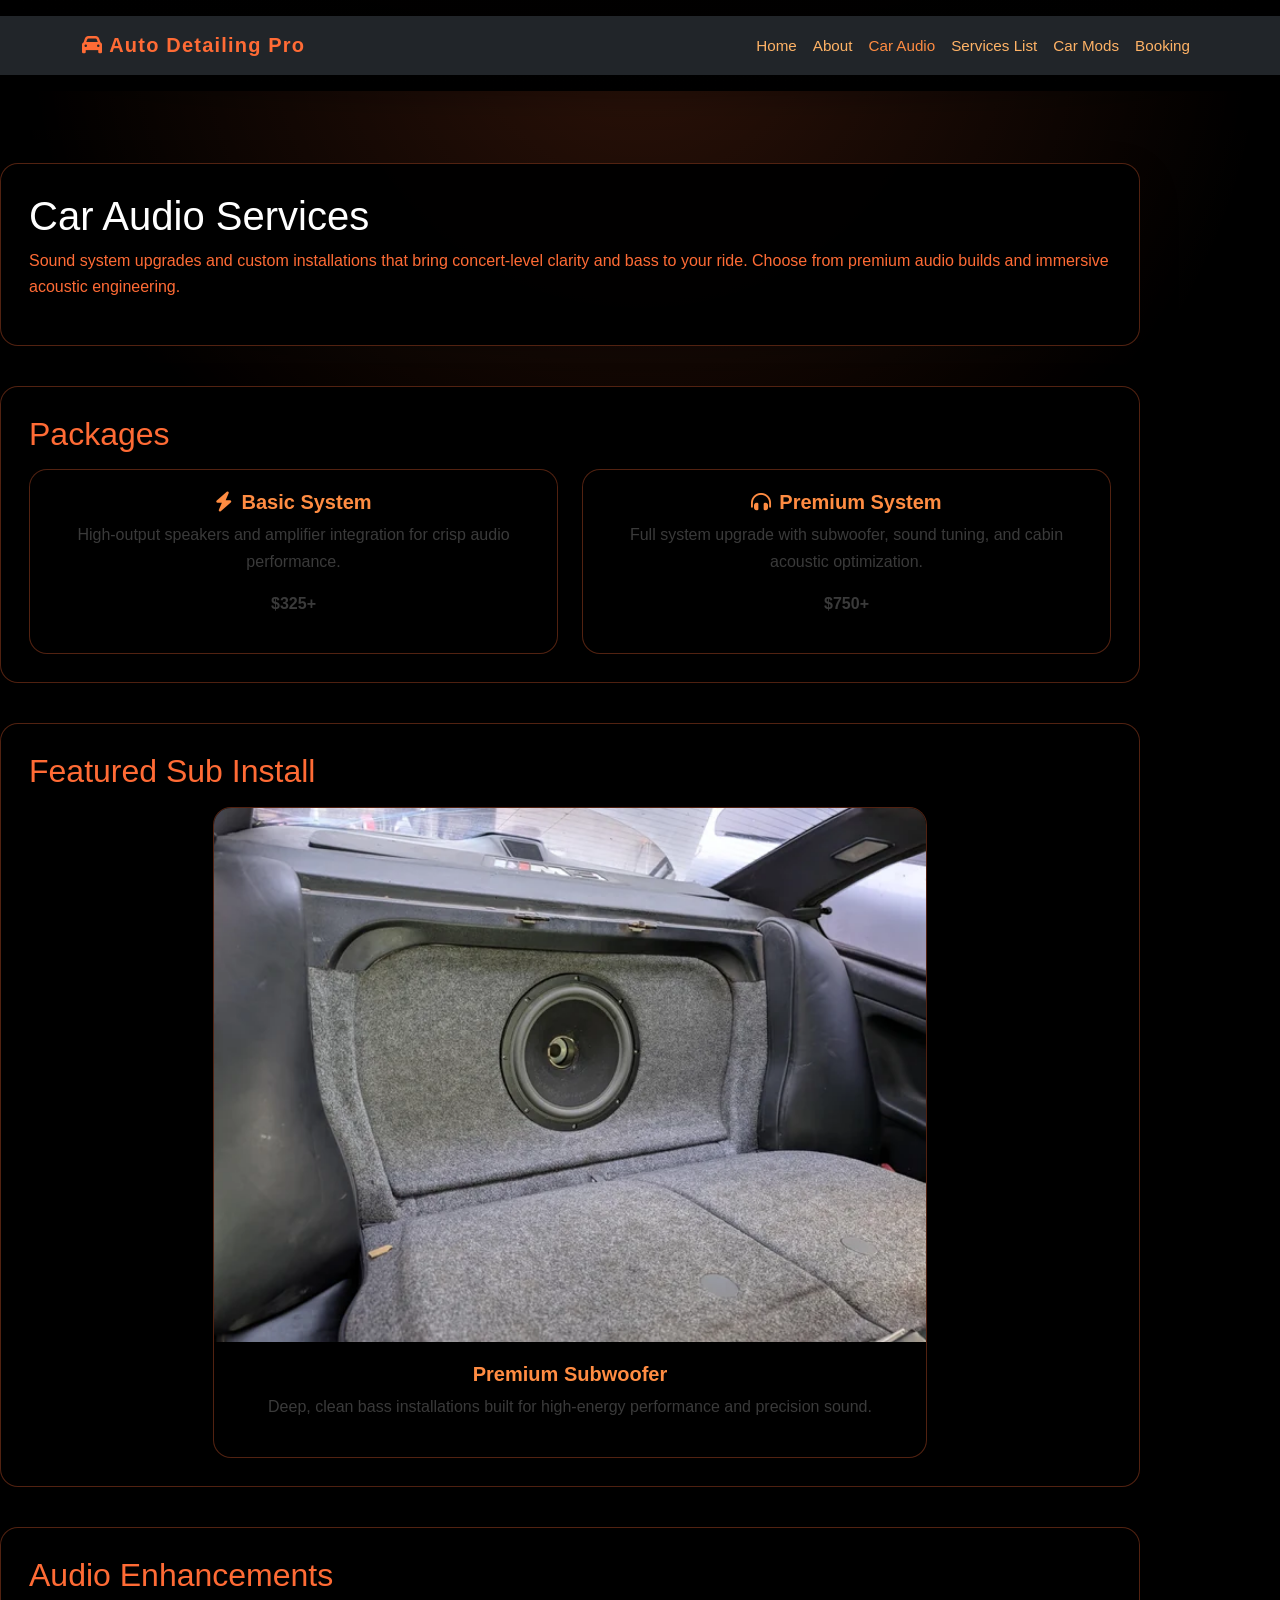
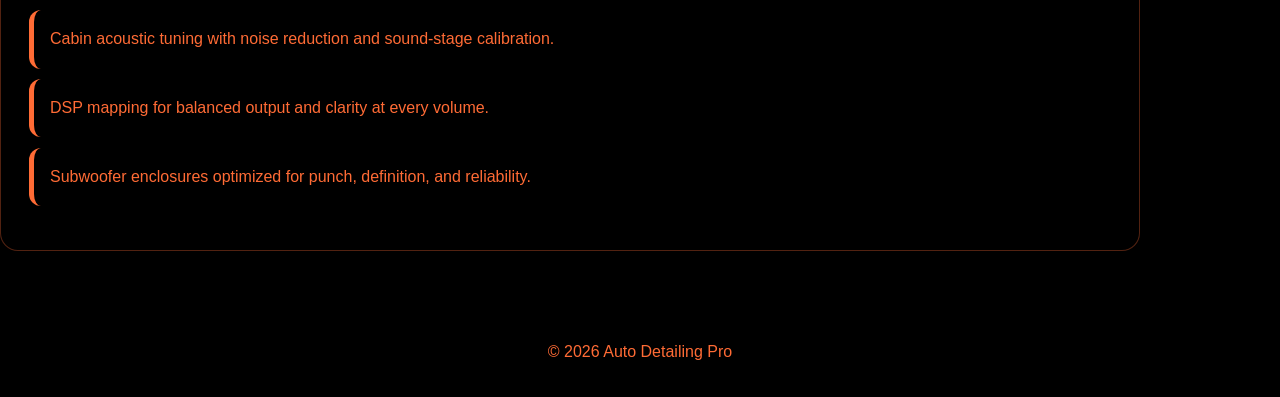
<file: Version6.0/user26.html/music.html>
<!DOCTYPE html>
<html lang="en">
<head>
<meta charset="UTF-8">
<meta name="viewport" content="width=device-width, initial-scale=1.0">
<title>Auto Detailing Services - Car Audio</title>

<link href="https://cdn.jsdelivr.net/npm/bootstrap@5.3.0/dist/css/bootstrap.min.css" rel="stylesheet">
<link rel="stylesheet" href="https://cdnjs.cloudflare.com/ajax/libs/font-awesome/6.4.0/css/all.min.css">
<link rel="stylesheet" href="CSS/styles.css">
<link rel="icon" type="image/png" href="favicon.png">
</head>

<body>

<header>
<nav class="navbar navbar-expand-lg navbar-dark bg-dark">
<div class="container">
<a class="navbar-brand" href="index.html"><i class="fas fa-car"></i> Auto Detailing Pro</a>

<button class="navbar-toggler" type="button" data-bs-toggle="collapse" data-bs-target="#navbarNav">
<span class="navbar-toggler-icon"></span>
</button>

<div class="collapse navbar-collapse" id="navbarNav">
<ul class="navbar-nav ms-auto">
<li class="nav-item"><a class="nav-link" href="index.html">Home</a></li>
<li class="nav-item"><a class="nav-link" href="about.html">About</a></li>
<li class="nav-item"><a class="nav-link active" href="music.html">Car Audio</a></li>
<li class="nav-item"><a class="nav-link" href="lists.html">Services List</a></li>
<li class="nav-item"><a class="nav-link" href="mods.html">Car Mods</a></li>
<li class="nav-item"><a class="nav-link" href="booking.html">Booking</a></li>
</ul>
</div>
</div>
</nav>
</header>

<main>
<section class="container section">
<h1>Car Audio Services</h1>
<p>Sound system upgrades and custom installations that bring concert-level clarity and bass to your ride. Choose from premium audio builds and immersive acoustic engineering.</p>
</section>

<section class="container section">
<h2>Packages</h2>
<div class="row row-cols-1 row-cols-md-2 g-4">
<div class="col">
<div class="card gallery-item h-100">
<div class="card-body text-center">
<h5><i class="fas fa-bolt me-2"></i>Basic System</h5>
<p>High-output speakers and amplifier integration for crisp audio performance.</p>
<p><strong>$325+</strong></p>
</div>
</div>
</div>
<div class="col">
<div class="card gallery-item h-100">
<div class="card-body text-center">
<h5><i class="fas fa-headphones-simple me-2"></i>Premium System</h5>
<p>Full system upgrade with subwoofer, sound tuning, and cabin acoustic optimization.</p>
<p><strong>$750+</strong></p>
</div>
</div>
</div>
</div>
</section>

<section class="container section gallery-section">
<h2>Featured Sub Install</h2>
<div class="row justify-content-center">
<div class="col-12 col-md-8">
<div class="card gallery-item h-100">
<img src="SUb.webp" alt="Subwoofer installation" class="card-img-top img-fluid">
<div class="card-body text-center">
<h5>Premium Subwoofer</h5>
<p>Deep, clean bass installations built for high-energy performance and precision sound.</p>
</div>
</div>
</div>
</div>
</section>

<section class="container section">
<h2>Audio Enhancements</h2>
<ul class="service-list">
<li>Cabin acoustic tuning with noise reduction and sound-stage calibration.</li>
<li>DSP mapping for balanced output and clarity at every volume.</li>
<li>Subwoofer enclosures optimized for punch, definition, and reliability.</li>
</ul>
</section>
</main>

<footer>
<div class="container">
<p>&copy; 2026 Auto Detailing Pro</p>
</div>
</footer>

<script src="https://cdn.jsdelivr.net/npm/bootstrap@5.3.0/dist/js/bootstrap.bundle.min.js"></script>
</body>
</html>
</file>
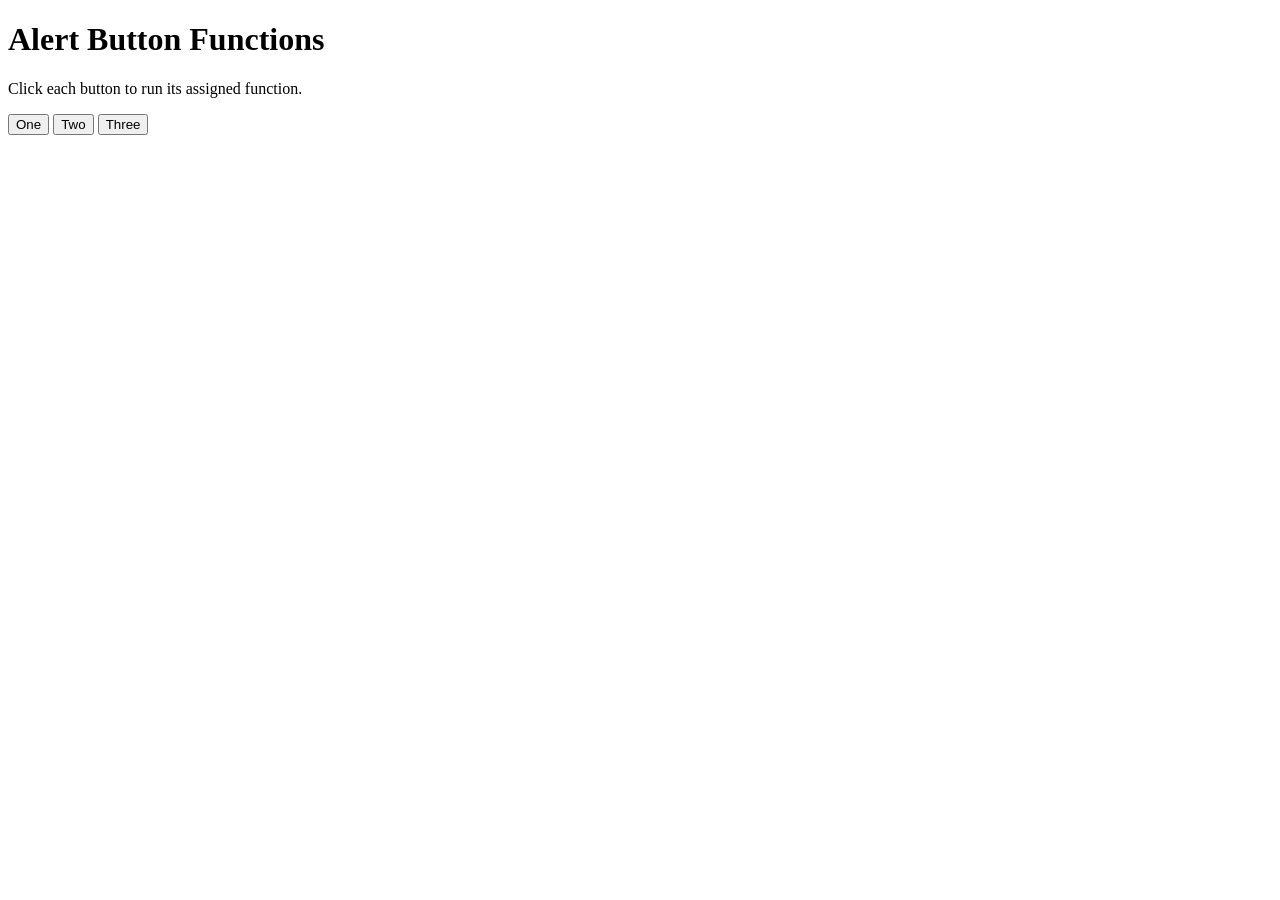
<file: Version7.0/user26.html/alertButtons.html>
<!DOCTYPE html>
<html lang="en">
<head>
    <meta charset="UTF-8">
    <meta http-equiv="X-UA-Compatible" content="IE=edge">
    <meta name="viewport" content="width=device-width, initial-scale=1.0">
    <title>Alert Button Functions</title>
</head>
<body>
    <h1>Alert Button Functions</h1>
    <p>Click each button to run its assigned function.</p>
    <button onclick="showOneAlert()">One</button>
    <button onclick="showTwoAlerts()">Two</button>
    <button onclick="showThreeAlerts()">Three</button>

    <script>
        function showOneAlert() {
            alert('Button One: This is one alert.');
        }

        function showTwoAlerts() {
            alert('Button Two: First alert.');
            alert('Button Two: Second alert.');
        }

        function showThreeAlerts() {
            alert('Button Three: First alert.');
            alert('Button Three: Second alert.');
            alert('Button Three: Third alert.');
        }
    </script>
</body>
</html>
</file>
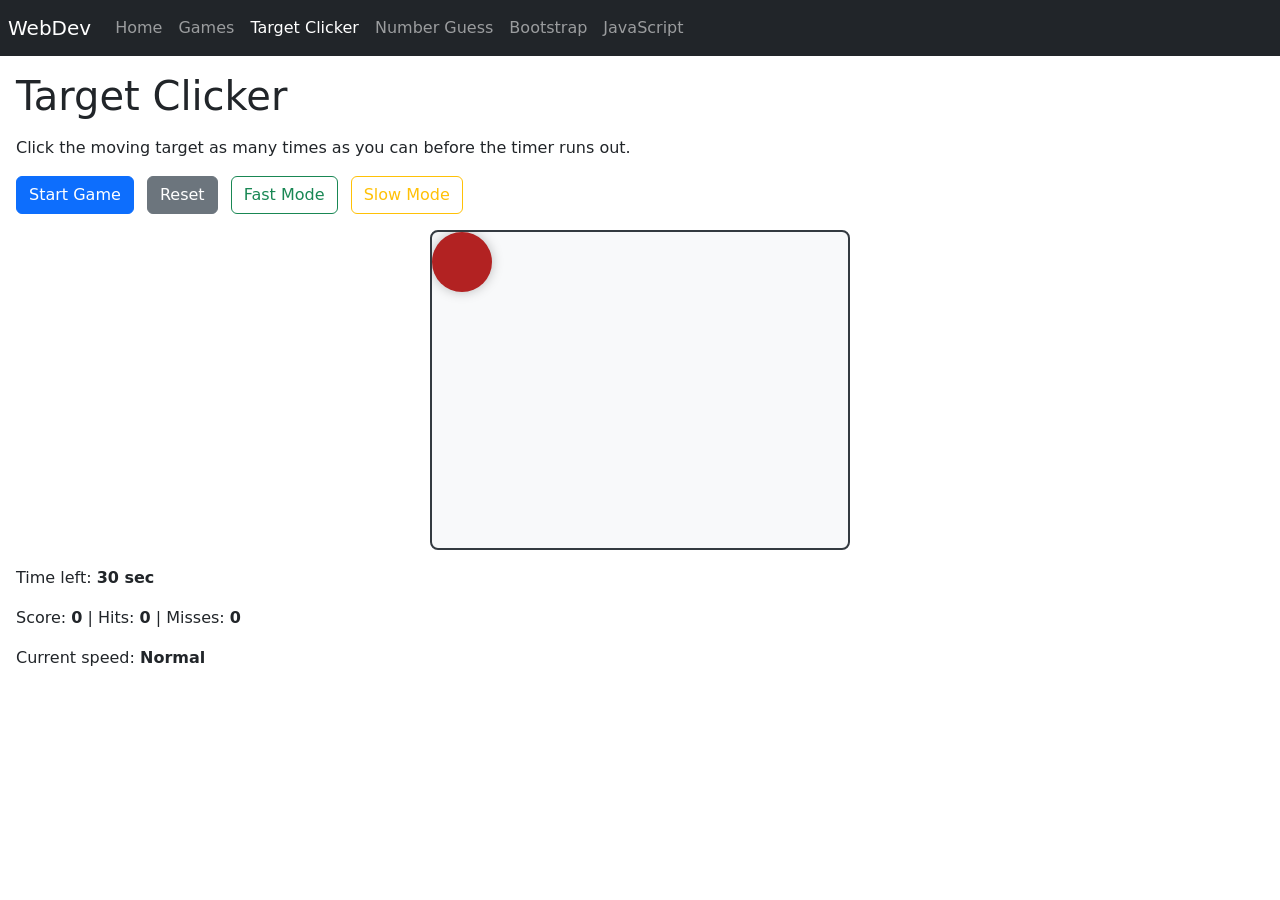
<file: Version7.0/user26.html/game2.html>
<!DOCTYPE html>
<html lang="en">
<head>
    <title>Game 2 - Target Clicker</title>
    <meta charset="utf-8">
    <meta http-equiv="X-UA-Compatible" content="IE=edge">
    <meta name="viewport" content="width=device-width, initial-scale=1, shrink-to-fit=no">
    <meta name="description" content="Target Clicker Game">
    <link rel="stylesheet" href="https://cdnjs.cloudflare.com/ajax/libs/bootstrap/5.3.2/css/bootstrap.css">
    <link rel="stylesheet" href="https://cdnjs.cloudflare.com/ajax/libs/font-awesome/6.5.1/css/all.min.css">
    <style>
        #playArea {
            position: relative;
            width: 100%;
            max-width: 420px;
            height: 320px;
            background: #f8f9fa;
            border: 2px solid #343a40;
            border-radius: 8px;
            margin: auto;
            overflow: hidden;
        }
        #target {
            position: absolute;
            width: 60px;
            height: 60px;
            background: firebrick;
            border-radius: 50%;
            cursor: pointer;
            box-shadow: 0 0 12px rgba(0,0,0,.25);
        }
    </style>
</head>
<body>
    <div class="menu">
        <nav class="navbar navbar-expand-md p-2 navbar-dark bg-dark">
            <a href="http://shakonet.isd720.com" class="navbar-brand">WebDev</a>
            <button type="button" class="navbar-toggler" data-toggle="collapse" data-target="#navbarCollapse">
                <span class="navbar-toggler-icon"></span>
            </button>
            <div class="collapse navbar-collapse" id="navbarCollapse">
                <div class="navbar-nav">
                    <a href="index.html" class="nav-item nav-link">Home</a>
                    <a href="games.html" class="nav-item nav-link">Games</a>
                    <a href="game2.html" class="nav-item nav-link active">Target Clicker</a>
                    <a href="game3.html" class="nav-item nav-link">Number Guess</a>
                    <a href="bootstrap.html" class="nav-item nav-link" tabindex="-1">Bootstrap</a>
                    <a href="script.html" class="nav-item nav-link" tabindex="-1">JavaScript</a>
                </div>
            </div>
        </nav>
    </div>
    <main class="m-3" id="content">
        <h1 class="text-left my-3">Target Clicker</h1>
        <p>Click the moving target as many times as you can before the timer runs out.</p>
        <div class="mb-3">
            <button class="btn btn-primary me-2" onclick="startGame()">Start Game</button>
            <button class="btn btn-secondary me-2" onclick="resetGame()">Reset</button>
            <button class="btn btn-outline-success me-2" onclick="setSpeed('fast')">Fast Mode</button>
            <button class="btn btn-outline-warning" onclick="setSpeed('slow')">Slow Mode</button>
        </div>
        <div id="playArea" onclick="miss()">
            <div id="target" onclick="hit(event)"></div>
        </div>
        <div class="mt-3">
            <p>Time left: <strong><span id="countDown">30</span> sec</strong></p>
            <p>Score: <strong><span id="score">0</span></strong> | Hits: <strong><span id="hits">0</span></strong> | Misses: <strong><span id="misses">0</span></strong></p>
            <p>Current speed: <strong><span id="speedLabel">Normal</span></strong></p>
            <p id="gameMessage" class="text-muted"></p>
        </div>
        <script>
            let score = 0;
            let hits = 0;
            let misses = 0;
            let timeLeft = 30;
            let gameActive = false;
            let moveTimer = null;
            let countdownTimer = null;
            let moveDelay = 800;
            const playArea = document.getElementById('playArea');
            const target = document.getElementById('target');

            function updateStatus() {
                document.getElementById('countDown').textContent = timeLeft;
                document.getElementById('score').textContent = score;
                document.getElementById('hits').textContent = hits;
                document.getElementById('misses').textContent = misses;
            }

            function randomPosition() {
                const areaRect = playArea.getBoundingClientRect();
                const targetSize = 60;
                const x = Math.floor(Math.random() * (areaRect.width - targetSize));
                const y = Math.floor(Math.random() * (areaRect.height - targetSize));
                target.style.left = x + 'px';
                target.style.top = y + 'px';
                target.style.backgroundColor = ['crimson', 'darkorange', 'mediumseagreen', 'dodgerblue'][Math.floor(Math.random() * 4)];
            }

            function startGame() {
                if (gameActive) {
                    document.getElementById('gameMessage').textContent = 'Game already running. Keep clicking!';
                    return;
                }
                score = 0;
                hits = 0;
                misses = 0;
                timeLeft = 30;
                gameActive = true;
                document.getElementById('gameMessage').textContent = 'Game started! Click the red target.';
                updateStatus();
                randomPosition();
                moveTimer = setInterval(randomPosition, moveDelay);
                countdownTimer = setInterval(() => {
                    timeLeft -= 1;
                    updateStatus();
                    if (timeLeft <= 0) {
                        endGame();
                    }
                }, 1000);
            }

            function hit(event) {
                event.stopPropagation();
                if (!gameActive) {
                    document.getElementById('gameMessage').textContent = 'Press Start first.';
                    return;
                }
                score += 10;
                hits += 1;
                document.getElementById('gameMessage').textContent = 'Nice hit!';
                updateStatus();
                randomPosition();
            }

            function miss() {
                if (!gameActive) {
                    return;
                }
                misses += 1;
                score = Math.max(0, score - 5);
                document.getElementById('gameMessage').textContent = 'Missed the target!';
                updateStatus();
            }

            function endGame() {
                clearInterval(moveTimer);
                clearInterval(countdownTimer);
                gameActive = false;
                document.getElementById('gameMessage').textContent = 'Game over! Your final score is ' + score + '.';
                target.style.left = '-100px';
            }

            function resetGame() {
                clearInterval(moveTimer);
                clearInterval(countdownTimer);
                gameActive = false;
                score = 0;
                hits = 0;
                misses = 0;
                timeLeft = 30;
                target.style.left = '0';
                target.style.top = '0';
                document.getElementById('gameMessage').textContent = 'Reset ready. Press Start to play again.';
                updateStatus();
            }

            function setSpeed(level) {
                if (level === 'fast') {
                    moveDelay = 400;
                    document.getElementById('speedLabel').textContent = 'Fast';
                } else {
                    moveDelay = 1000;
                    document.getElementById('speedLabel').textContent = 'Slow';
                }
                if (gameActive) {
                    clearInterval(moveTimer);
                    moveTimer = setInterval(randomPosition, moveDelay);
                }
            }
        </script>
    </main>
</body>
</html>
</file>
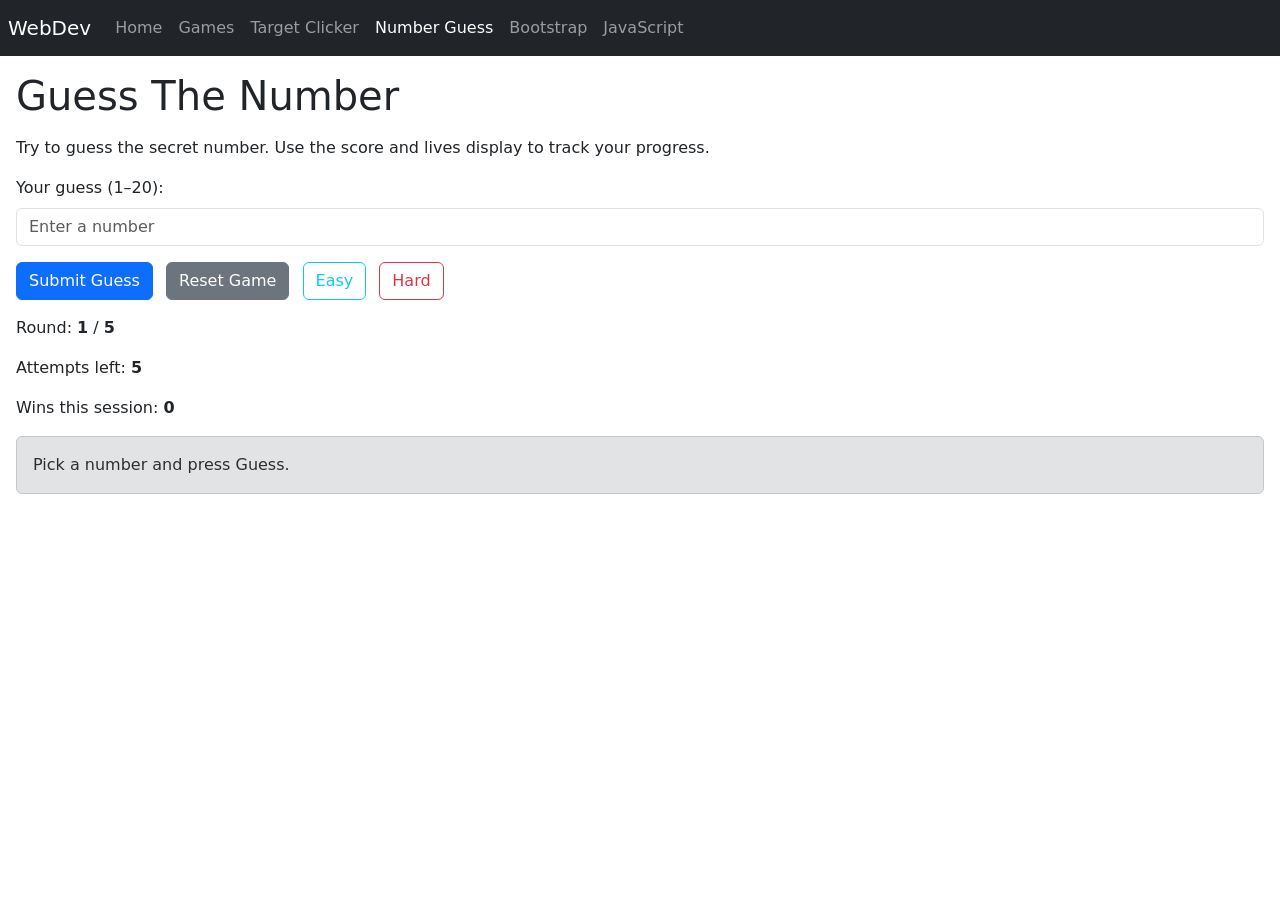
<file: Version7.0/user26.html/game3.html>
<!DOCTYPE html>
<html lang="en">
<head>
    <title>Game 3 - Guess The Number</title>
    <meta charset="utf-8">
    <meta http-equiv="X-UA-Compatible" content="IE=edge">
    <meta name="viewport" content="width=device-width, initial-scale=1, shrink-to-fit=no">
    <meta name="description" content="Number Guessing Game">
    <link rel="stylesheet" href="https://cdnjs.cloudflare.com/ajax/libs/bootstrap/5.3.2/css/bootstrap.css">
    <link rel="stylesheet" href="https://cdnjs.cloudflare.com/ajax/libs/font-awesome/6.5.1/css/all.min.css">
</head>
<body>
    <div class="menu">
        <nav class="navbar navbar-expand-md p-2 navbar-dark bg-dark">
            <a href="http://shakonet.isd720.com" class="navbar-brand">WebDev</a>
            <button type="button" class="navbar-toggler" data-toggle="collapse" data-target="#navbarCollapse">
                <span class="navbar-toggler-icon"></span>
            </button>
            <div class="collapse navbar-collapse" id="navbarCollapse">
                <div class="navbar-nav">
                    <a href="index.html" class="nav-item nav-link">Home</a>
                    <a href="games.html" class="nav-item nav-link">Games</a>
                    <a href="game2.html" class="nav-item nav-link">Target Clicker</a>
                    <a href="game3.html" class="nav-item nav-link active">Number Guess</a>
                    <a href="bootstrap.html" class="nav-item nav-link" tabindex="-1">Bootstrap</a>
                    <a href="script.html" class="nav-item nav-link" tabindex="-1">JavaScript</a>
                </div>
            </div>
        </nav>
    </div>
    <main class="m-3" id="content">
        <h1 class="text-left my-3">Guess The Number</h1>
        <p>Try to guess the secret number. Use the score and lives display to track your progress.</p>
        <div class="mb-3">
            <label for="guessInput" class="form-label">Your guess (1–20):</label>
            <input type="number" id="guessInput" class="form-control" min="1" max="20" placeholder="Enter a number">
        </div>
        <div class="mb-3">
            <button class="btn btn-primary me-2" onclick="checkGuess()">Submit Guess</button>
            <button class="btn btn-secondary me-2" onclick="resetGame()">Reset Game</button>
            <button class="btn btn-outline-info me-2" onclick="setDifficulty('easy')">Easy</button>
            <button class="btn btn-outline-danger" onclick="setDifficulty('hard')">Hard</button>
        </div>
        <div class="mb-3">
            <p>Round: <strong><span id="roundNumber">1</span></strong> / <strong><span id="maxRounds">5</span></strong></p>
            <p>Attempts left: <strong><span id="attemptsLeft">5</span></strong></p>
            <p>Wins this session: <strong><span id="wins">0</span></strong></p>
        </div>
        <div id="message" class="alert alert-secondary" role="alert">Pick a number and press Guess.</div>
        <script>
            let secretNumber = 0;
            let attemptsLeft = 5;
            let round = 1;
            let maxRounds = 5;
            let wins = 0;
            let difficulty = 'easy';

            function newSecret() {
                secretNumber = Math.floor(Math.random() * 20) + 1;
            }

            function updateUi() {
                document.getElementById('roundNumber').textContent = round;
                document.getElementById('maxRounds').textContent = maxRounds;
                document.getElementById('attemptsLeft').textContent = attemptsLeft;
                document.getElementById('wins').textContent = wins;
            }

            function setDifficulty(level) {
                difficulty = level;
                if (level === 'hard') {
                    attemptsLeft = 3;
                    maxRounds = 7;
                    document.getElementById('message').textContent = 'Hard mode: fewer attempts, more rounds.';
                } else {
                    attemptsLeft = 5;
                    maxRounds = 5;
                    document.getElementById('message').textContent = 'Easy mode: more attempts, fewer rounds.';
                }
                round = 1;
                wins = 0;
                newSecret();
                updateUi();
            }

            function checkGuess() {
                const guess = Number(document.getElementById('guessInput').value);
                if (!guess || guess < 1 || guess > 20) {
                    document.getElementById('message').textContent = 'Enter a valid number between 1 and 20.';
                    return;
                }
                if (guess === secretNumber) {
                    wins += 1;
                    document.getElementById('message').textContent = 'Correct! You guessed the number. Starting next round.';
                    nextRound();
                    return;
                }
                attemptsLeft -= 1;
                if (attemptsLeft <= 0) {
                    document.getElementById('message').textContent = 'Out of attempts. The number was ' + secretNumber + '. Starting next round.';
                    nextRound();
                    return;
                }
                document.getElementById('message').textContent = guess < secretNumber ? 'Too low!' : 'Too high!';
                updateUi();
            }

            function nextRound() {
                round += 1;
                if (round > maxRounds) {
                    document.getElementById('message').textContent = 'Game finished! You won ' + wins + ' rounds out of ' + maxRounds + '.';
                    attemptsLeft = 0;
                    updateUi();
                    return;
                }
                attemptsLeft = (difficulty === 'hard') ? 3 : 5;
                newSecret();
                document.getElementById('guessInput').value = '';
                updateUi();
            }

            function resetGame() {
                difficulty = 'easy';
                round = 1;
                wins = 0;
                attemptsLeft = 5;
                maxRounds = 5;
                newSecret();
                document.getElementById('guessInput').value = '';
                document.getElementById('message').textContent = 'Pick a number and press Guess.';
                updateUi();
            }

            resetGame();
        </script>
    </main>
</body>
</html>
</file>
<file: Version4.0/user26.html/CSS/style.css>
.title{
  color: rgb(0, 0, 0);
  font-family: 'Trebuchet MS', sans-serif; 
}
#morecontent {
  background-color: rgb(121, 121, 121);
}
.title-large {
  font-size: 2rem;
}

.title-small {
  font-size: .5rem;
}
.button {
	background-color: #4CAF50;
	border: none;
	color: rgb(0, 0, 0);
	padding: 20px;
	text-align: center;
	text-decoration: none;
	display: inline-block;
	font-size: 16px;
	margin: 4px 2px;
	cursor: pointer;
}

.button-largeRadius {
	border-radius: 8px;
}

.button-smallRadius {
	border-radius: 30%;
}

button.button.fun {
    background-color: #22c55e !important;
    border-radius: 10px;
}

button.button.fun:hover {
    background-color: #16a34a !important;
    transform: translateY(-3px) scale(1.05);
}
button.button.food {
    background: linear-gradient(45deg, #f59e0b, #ef4444) !important;
    border-radius: 30px;
}

button.button.food:hover {
    transform: scale(1.08);
    box-shadow: 0 5px 15px rgba(0, 0, 0, 0.2);
}
button.button.cake {
    background-color: #fbcfe8 !important;
    color: #831843 !important;
    border: 2px solid #f472b6;
    border-radius: 12px;
}

button.button.cake:hover {
    background-color: #f472b6 !important;
    color: white !important;
    box-shadow: 0 0 15px rgba(244, 114, 182, 0.7);
}
.red {
	background-color: #ff0000;
}

td{
	padding:20px;
}

table{
	margin-left: auto;
	margin-right: auto;
}

h1, h2, h3, h4, h5, h6{
	text-align:center;
}
</file>
<file: Version6.0/user26.html/CSS/styles.css>
:root {
  --bg-deep: #000000;
  --bg-surface: rgba(0, 0, 0, 0.92);
  --bg-panel: rgba(0, 0, 0, 0.96);
  --accent: #ff6b35;
  --accent-bright: #ff8c42;
  --accent-soft: #ffb366;
  --text: #ffffff;
  --border: rgba(255, 107, 53, 0.32);
}

body {
  font-family: 'Inter', Arial, sans-serif;
  line-height: 1.65;
  color: var(--text);
  background: radial-gradient(circle at top, rgba(255, 107, 53, 0.18), transparent 30%), linear-gradient(180deg, #000000 0%, #000000 50%, #000000 100%);
}

/* Header + Navbar */
header {
  background: linear-gradient(180deg, rgba(0, 0, 0, 0.98), rgb(0, 0, 0));
  color: var(--text);
  padding: 1rem 0;
  box-shadow: 0 8px 30px rgba(0, 0, 0, 0.25);
}

.navbar-brand {
  font-weight: 700;
  letter-spacing: 0.06em;
  color: var(--accent) !important;
}

.navbar-nav .nav-link {
  color: var(--accent-soft) !important;
  font-size: 0.95rem;
}

.navbar-nav .nav-link:hover,
.navbar-nav .nav-link.active {
  color: var(--accent-bright) !important;
}

/* Layout */
main {
  padding: 2rem 0;
}

.section {
  margin: 40px 0;
  padding: 28px;
  border: 1px solid var(--border);
  background-color: var(--bg-panel);
  border-radius: 18px;
  box-shadow: 0 16px 40px rgba(0, 0, 0, 0.18);
}

.section h2 {
  color: var(--accent);
  margin-bottom: 1rem;
}

.section p,
.section li,
.section td,
.section th {
  color: #ff6b35;
}

/* Cards */
.card {
  background-color: rgba(10, 18, 40, 0.98);
  border: 1px solid var(--border);
  color: var(--text);
  transition: transform 0.35s ease, border-color 0.35s ease, box-shadow 0.35s ease;
}

.card:hover {
  transform: translateY(-4px) scale(1.01);
  border-color: var(--accent-bright);
  box-shadow: 0 20px 40px rgba(255, 107, 53, 0.25);
}

.card-body {
  color: var(--text);
}

.animated-card {
  perspective: 1200px;
}

.animated-card .card-inner {
  position: relative;
  width: 100%;
  height: 100%;
  transition: transform 0.7s ease;
  transform-style: preserve-3d;
}

.animated-card:hover .card-inner {
  transform: rotateY(10deg) rotateX(4deg);
}

/* Tables */
.table {
  color: var(--text);
}

.table thead {
  background: linear-gradient(90deg, #000000, #000000);
}

.table th,
.table td {
  vertical-align: middle;
  border-color: #ff6b35;
}

.table-striped tbody tr:nth-of-type(odd) {
  background-color: rgba(255, 255, 255, 0.03);
}

.table-dark {
  background-color: #333333;
  border-color: #ff6b35;
}

/* Buttons */
.btn-primary,
.btn-action {
  background-color: var(--accent) !important;
  border-color: var(--accent) !important;
  color: #353535 !important;
}

.btn-primary:hover,
.btn-action:hover {
  background-color: var(--accent-bright) !important;
  border-color: var(--accent-bright) !important;
}

.btn-action {
  box-shadow: 0 12px 30px rgba(255, 107, 53, 0.25);
}

/* Footer */
footer {
  background-color: #000000;
  color: #ff6b35;
  text-align: center;
  padding: 1rem 0;
}

/* Hero Section */
.hero-section {
  background: radial-gradient(circle at center, rgba(255, 107, 53, 0.16), transparent 32%), linear-gradient(180deg, #000000 0%, #000000 55%, #000000 100%);
  color: var(--text);
  text-align: center;
  padding: 4rem 0;
  margin: 0;
}

.hero-section h1,
.hero-section p {
  text-shadow: 0 0 16px rgba(255, 140, 66, 0.32);
}

/* Services list */
.service-list {
  list-style: none;
  padding: 0;
}

.service-list li {
  background-color: rgba(0, 0, 0, 0.95);
  margin: 0.65rem 0;
  padding: 1rem;
  border-radius: 12px;
  box-shadow: 0 8px 20px rgba(0,0,0,0.2);
  border-left: 5px solid var(--accent);
}

/* Forms */
.form-control,
.form-select {
  background-color: rgba(9, 18, 36, 0.95);
  border: 1px solid rgba(255, 107, 53, 0.25);
  color: var(--text);
}

.form-control:focus,
.form-select:focus {
  border-color: var(--accent-bright);
  box-shadow: 0 0 0 0.2rem rgba(255, 107, 53, 0.18);
}

/* Gallery */
.gallery-section {
  margin-top: 2rem;
}

.gallery-item {
  margin-bottom: 0;
  text-align: center;
  background-color: var(--bg-panel);
  border: 1px solid var(--border);
  border-radius: 18px;
  overflow: hidden;
  box-shadow: 0 14px 32px rgba(0, 0, 0, 0.25);
}

.gallery-item .card-body {
  padding: 1.25rem;
}

.gallery-item img {
  width: 100%;
  height: auto;
  display: block;
  border-radius: 0;
  border: none;
  transition: transform 0.3s ease, filter 0.3s ease;
}

.gallery-item img:hover {
  transform: scale(1.03);
  filter: brightness(1.08);
}

.gallery-item h5 {
  margin-top: 0;
  color: var(--accent-bright);
  font-weight: 700;
}

.gallery-item p {
  color: #3a3a3a;
}
</file>
